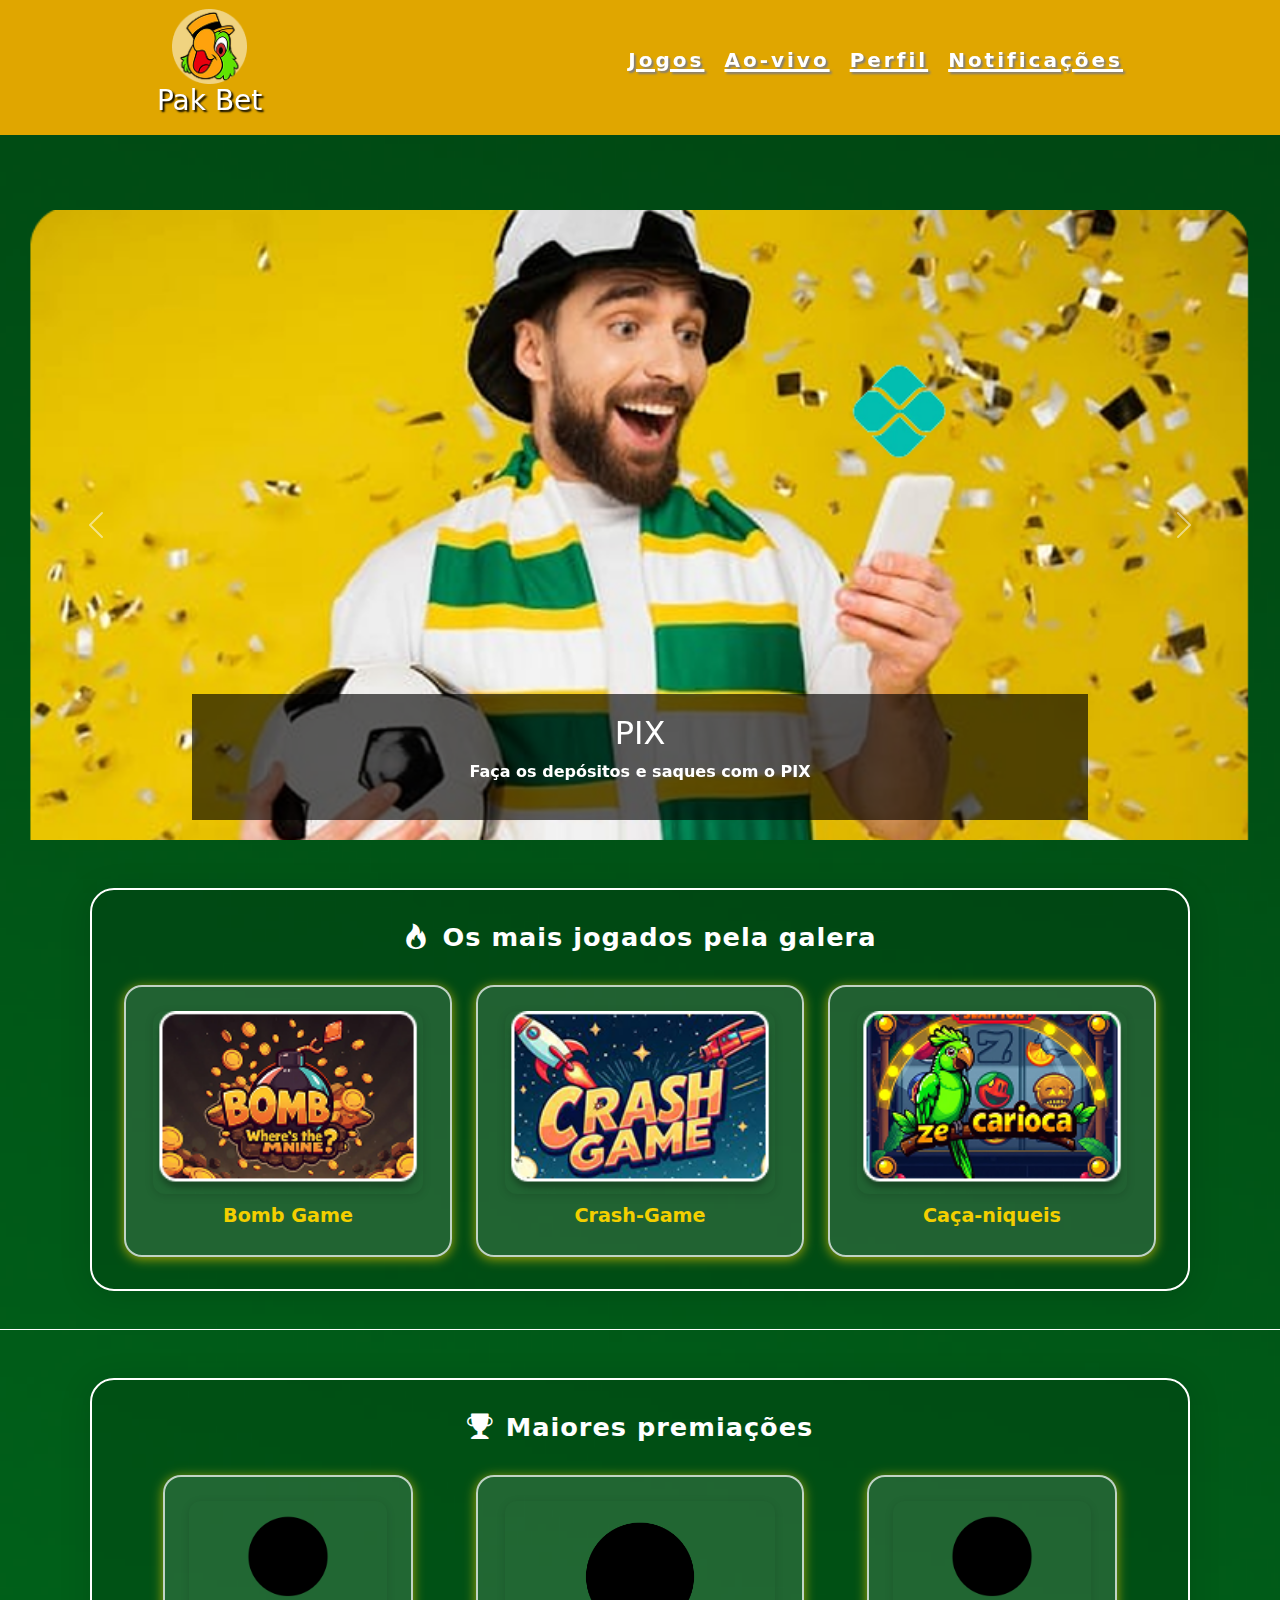
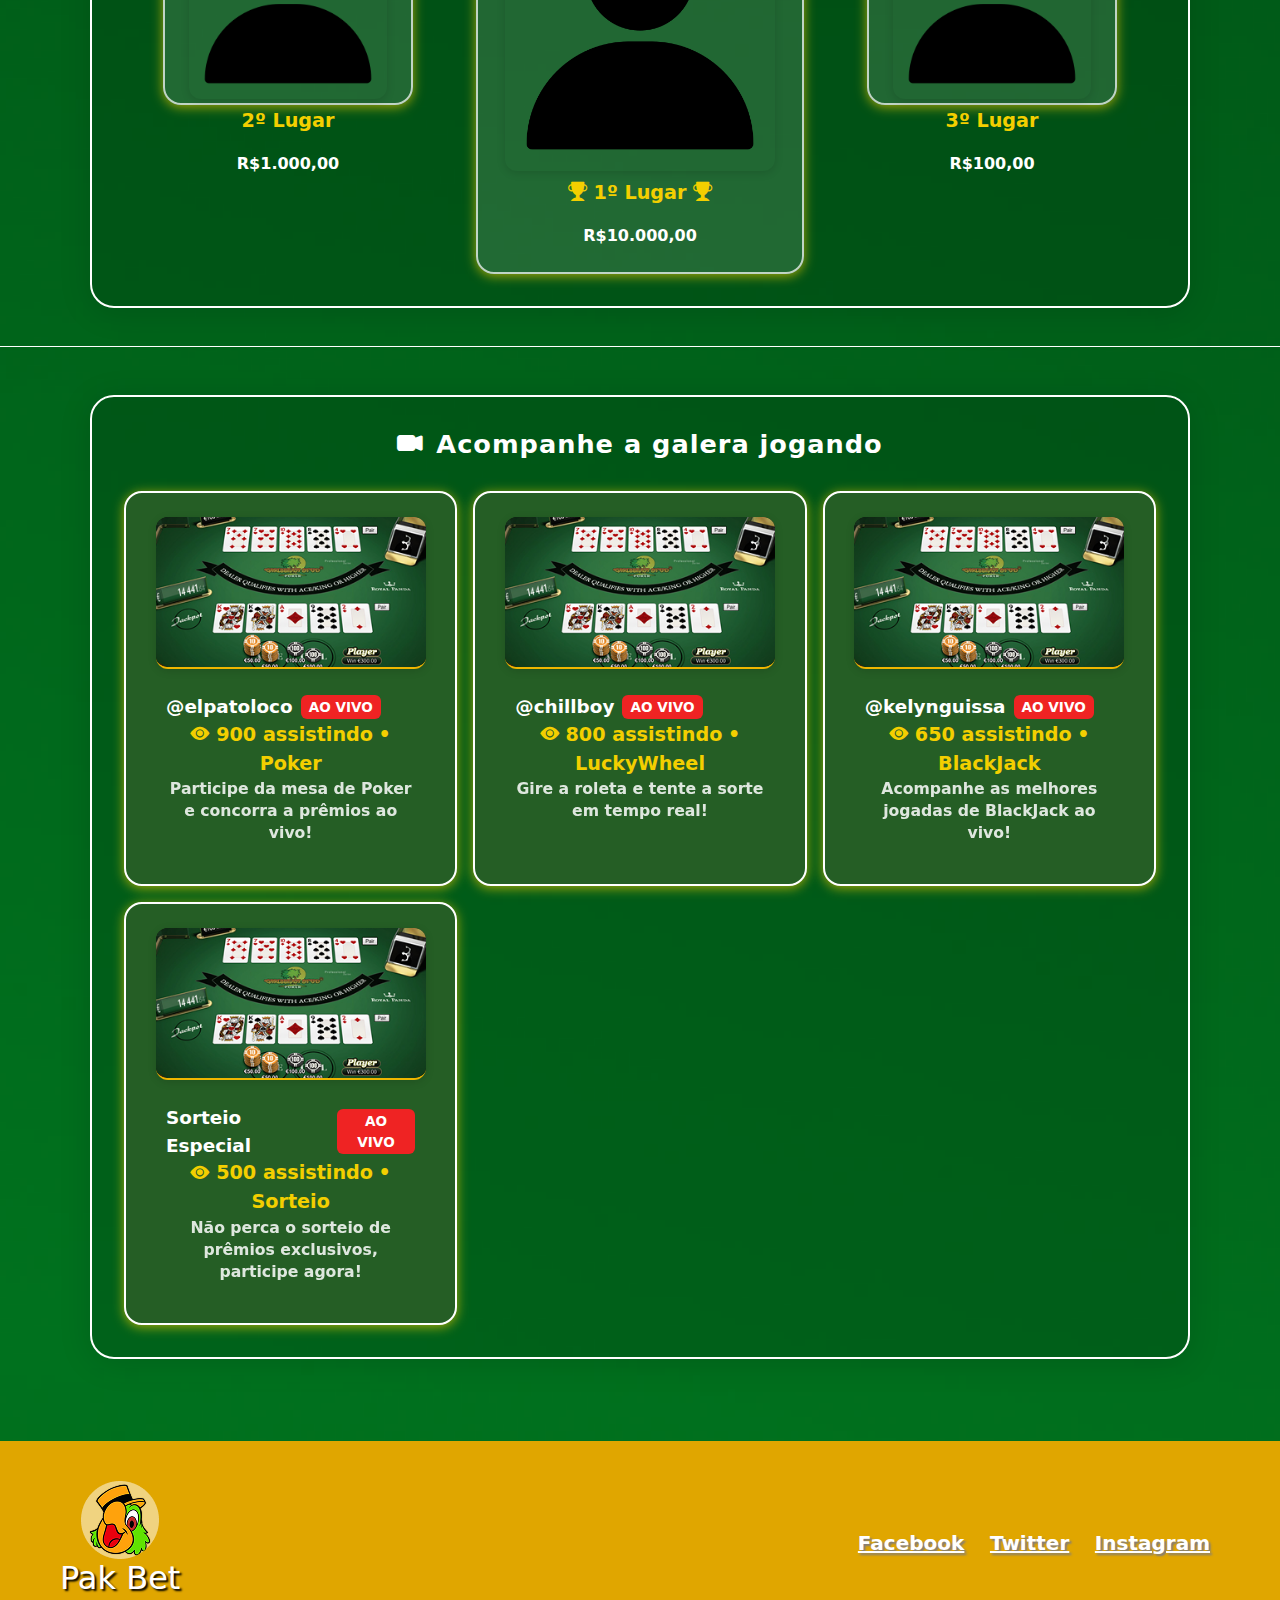
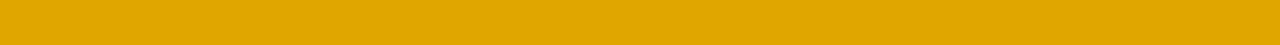
<file: index.html>
<!DOCTYPE html>
<html lang="pt-br">
  <head>
    <meta charset="UTF-8" />
    <meta name="viewport" content="width=device-width, initial-scale=1.0" />
    <title>Pak Bet</title>
    <link
      href="https://cdn.jsdelivr.net/npm/bootstrap@5.3.6/dist/css/bootstrap.min.css"
      rel="stylesheet"
      crossorigin="anonymous" />
    <link rel="stylesheet" href="style/styleMain.css" />
    <link rel="stylesheet" href="style/styleComponents.css" />
    <!-- Bootstrap Icons para ícones menores e responsivos -->
    <link
      rel="stylesheet"
      href="https://cdn.jsdelivr.net/npm/bootstrap-icons@1.11.3/font/bootstrap-icons.min.css" />
  </head>
  <body>
    <header-component></header-component>

    <main>
      <!-- Carrossel -->
      <div
        id="carouselExampleInterval"
        class="carousel slide"
        data-bs-ride="carousel">
        <div class="carousel-inner">
          <div class="carousel-item active" data-bs-interval="5000">
            <img src="./images/Carrosel.png" class="d-block w-100" alt="..." />
            <div
              class="carousel-caption d-none d-md-block"
              style="background-color: rgba(0, 0, 0, 0.637)">
              <h2>PIX</h2>
              <p>Faça os depósitos e saques com o PIX</p>
            </div>
          </div>
          <div class="carousel-item" data-bs-interval="5000">
            <img src="./images/image 2.png" class="d-block w-100" alt="..." />
            <div
              class="carousel-caption d-none d-md-block"
              style="background-color: rgba(0, 0, 0, 0.637)">
               <h2>PIX</h2>
              <p>Texto da primeira legenda.</p>
            </div>
          </div>
          <div class="carousel-item">
            <img src="./images/image 3.png" class="d-block w-100" alt="..." />
            <div
              class="carousel-caption d-none d-md-block"
              style="background-color: rgba(0, 0, 0, 0.637)">
                <h2>PIX</h2>
              <p>Texto da primeira legenda.</p>
            </div>
          </div>
        </div>
        <button
          class="carousel-control-prev"
          type="button"
          data-bs-target="#carouselExampleInterval"
          data-bs-slide="prev">
          <span class="carousel-control-prev-icon" aria-hidden="true"></span>
          <span class="visually-hidden">Previous</span>
        </button>
        <button
          class="carousel-control-next"
          type="button"
          data-bs-target="#carouselExampleInterval"
          data-bs-slide="next">
          <span class="carousel-control-next-icon" aria-hidden="true"></span>
          <span class="visually-hidden">Next</span>
        </button>
      </div>

      <!-- Seção: Os mais jogados pela galera -->
      <section class="decorated-section most-played">
        <h2><i class="bi bi-fire"></i> Os mais jogados pela galera</h2>
        <div class="games-grid">
          <div class="game-card">
            <img src="./images/bomb-game.png" alt="Game 1" />
            <span>Bomb Game</span>
          </div>
          <div class="game-card">
            <img src="./images/crash-game.png" alt="Game 2" />
            <span>Crash-Game</span>
          </div>
          <div class="game-card">
            <img src="./images/zecarioca-slotgame.png" alt="Game 3" />
            <span>Caça-niqueis</span>
          </div>
        </div>
      </section>

      <div class="linha"></div>
      <!-- Seção: Maiores premiações -->
      <section class="decorated-section top-prizes">
        <h2><i class="bi bi-trophy-fill"></i> Maiores premiações</h2>
        <div class="prizes-grid">
          <div class="prize-card">
            <img src="./images/3106921.png" alt="Prêmio 1" />
            <p>2º Lugar</p>
            <div class="prize-amount" style="color: white">R$1.000,00</div>
          </div>
          <div class="prize-card-first">
            <img src="./images/3106921.png" alt="Prêmio 2" />
            <p>
              <i class="bi bi-trophy-fill"></i> 1º Lugar
              <i class="bi bi-trophy-fill"></i>
            </p>
            <div class="prize-amount" style="color: white">R$10.000,00</div>
          </div>
          <div class="prize-card">
            <img src="./images/3106921.png" alt="Prêmio 3" />
            <p>3º Lugar</p>
            <div class="prize-amount" style="color: white">R$100,00</div>
          </div>
        </div>
      </section>

      <div class="linha"></div>

      <!-- Seção: Acompanhe a galera jogando -->
      <section class="decorated-section watch-gaming">
        <h2>
          <i class="bi bi-camera-video-fill"></i> Acompanhe a galera jogando
        </h2>
        <div class="catalogo-grid">
          <a class="catalogo-card" href="pages/transmissao.html">
            <img
              class="catalogo-thumb"
              src="./images/poker-playing.png"
              alt="Poker ao vivo" />
            <div class="catalogo-info">
              <div class="catalogo-title-live">
                @elpatoloco
                <span class="live-badge">AO VIVO</span>
              </div>
              <div class="catalogo-meta">
                <span><i class="bi bi-eye-fill"></i> 900 assistindo</span>
                <span>•</span>
                <span>Poker</span>
              </div>
              <div class="catalogo-desc">
                Participe da mesa de Poker e concorra a prêmios ao vivo!
              </div>
            </div>
          </a>
          <a class="catalogo-card" href="pages/transmissao.html">
            <img
              class="catalogo-thumb"
              src="./images/poker-playing.png"
              alt="Poker ao vivo" />
            <div class="catalogo-info">
              <div class="catalogo-title-live">
                @chillboy
                <span class="live-badge">AO VIVO</span>
              </div>
              <div class="catalogo-meta">
                <span><i class="bi bi-eye-fill"></i> 800 assistindo</span>
                <span>•</span>
                <span>LuckyWheel</span>
              </div>
              <div class="catalogo-desc">
                Gire a roleta e tente a sorte em tempo real!
              </div>
            </div>
          </a>
          <a class="catalogo-card" href="pages/transmissao.html">
            <img
              class="catalogo-thumb"
              src="./images/poker-playing.png"
              alt="Poker ao vivo" />
            <div class="catalogo-info">
              <div class="catalogo-title-live">
                @kelynguissa
                <span class="live-badge">AO VIVO</span>
              </div>
              <div class="catalogo-meta">
                <span><i class="bi bi-eye-fill"></i> 650 assistindo</span>
                <span>•</span>
                <span>BlackJack</span>
              </div>
              <div class="catalogo-desc">
                Acompanhe as melhores jogadas de BlackJack ao vivo!
              </div>
            </div>
          </a>
          <a class="catalogo-card" href="pages/transmissao.html">
            <img
              class="catalogo-thumb"
              src="./images/poker-playing.png"
              alt="Poker ao vivo" />
            <div class="catalogo-info">
              <div class="catalogo-title-live">
                Sorteio Especial
                <span class="live-badge">AO VIVO</span>
              </div>
              <div class="catalogo-meta">
                <span><i class="bi bi-eye-fill"></i> 500 assistindo</span>
                <span>•</span>
                <span>Sorteio</span>
              </div>
              <div class="catalogo-desc">
                Não perca o sorteio de prêmios exclusivos, participe agora!
              </div>
            </div>
          </a>
        </div>
      </section>
    </main>

    <footer-component></footer-component>

    <script src="./components/footer.js" type="text/javascript" defer></script>
    <script src="./script/navbar.js"></script>
    <script src="./components/header.js" type="text/javascript" defer></script>
    <script
      src="https://cdn.jsdelivr.net/npm/bootstrap@5.3.6/dist/js/bootstrap.bundle.min.js"
      crossorigin="anonymous"></script>
  </body>
</html>
</file>
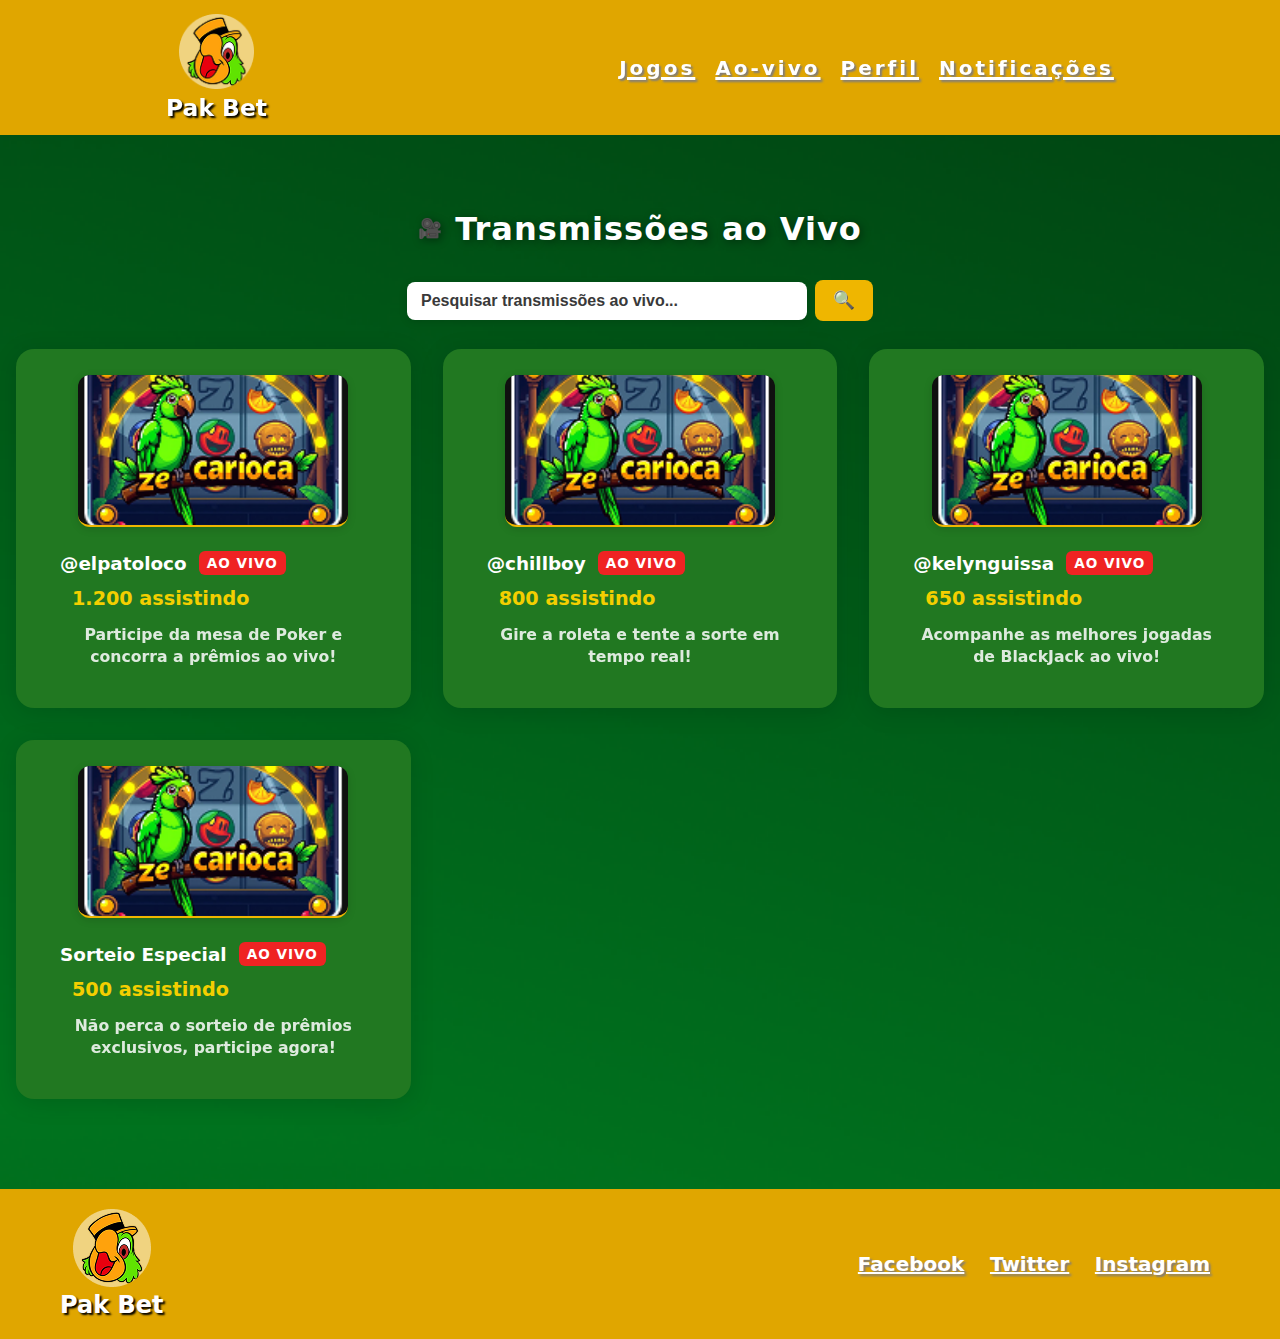
<file: pages/ao_vivo.html>
<!DOCTYPE html>
<html lang="pt-br">
<head>
  <meta charset="UTF-8" />
  <meta name="viewport" content="width=device-width, initial-scale=1.0" />
  <title>Transmissões ao Vivo | Pak Bet</title>
  <link rel="stylesheet" href="../style/styleMain.css" />
  <style>
    body {
      background: #181818;
        font-family: system-ui, -apple-system, BlinkMacSystemFont, "Segoe UI", Roboto,
    Oxygen, Ubuntu, Cantarell, "Open Sans", "Helvetica Neue", sans-serif;
    }
    .catalogo-container {
      max-width: 1600px;
      margin: 40px auto 0 auto;
      padding: 0 16px 40px 16px;
      margin-top: 90px;
    }
   .catalogo-title {
  color: #fff;
  font-size: 2rem;
  font-weight: bold;
  margin-bottom: 32px;
  letter-spacing: 1px;
  text-shadow: 2px 2px 8px #0006;
  display: flex;
  align-items: center;
  gap: 12px;
  justify-content: center; /* Alinha o título ao centro */
  text-align: center;      /* Garante centralização do texto */
}
    .catalogo-grid {
      display: grid;
      grid-template-columns: repeat(auto-fit, minmax(320px, 1fr));
      gap: 32px;
      width: 100%;
    }
    .catalogo-card {
      background: #217821;
      border-radius: 18px;
      box-shadow: 0 4px 24px #0002;
      overflow: hidden;
      display: flex;
      flex-direction: column;
      transition: transform 0.18s, box-shadow 0.18s;
      cursor: pointer;
      border: 2px solid transparent;
    }
    .catalogo-card:hover {
      transform: scale(1.03) translateY(-4px);
      box-shadow: 0 8px 32px #efb60055;
      border-color: #efb600;
    }
    .catalogo-thumb {
      width: 100%;
      aspect-ratio: 16/9;
      object-fit: cover;
      background: #111;
      border-bottom: 2px solid #efb600;
    }
    .catalogo-info {
      padding: 16px 18px 14px 18px;
      display: flex;
      flex-direction: column;
      gap: 8px;
    }
    .catalogo-title-live {
      color: #fff;
      font-size: 1.15rem;
      font-weight: bold;
      margin-bottom: 2px;
      display: flex;
      align-items: center;
      gap: 8px;
    }
    .catalogo-title-live .live-badge {
      background: #ef2323;
      color: #fff;
      font-size: 0.85rem;
      font-weight: bold;
      border-radius: 6px;
      padding: 2px 8px;
      margin-left: 4px;
      letter-spacing: 1px;
      animation: livePulse 1s infinite alternate;
    }

    .catalogo-search-bar {
  display: flex;
  justify-content: center;
  align-items: center;
  margin-bottom: 28px;
  gap: 8px;
}

.catalogo-search-bar input {
  padding: 10px 14px;
  border-radius: 8px;
  border: none;
  font-size: 1rem;
  width: 400px;
  max-width: 90vw;
  background: #ffffff;
  color: #000000;
  outline: none;
  box-shadow: 0 2px 8px #0002;
}

.catalogo-search-bar input::placeholder {
  color: #393939;
}

.catalogo-search-bar button {
  padding: 10px 18px;
  border-radius: 8px;
  border: none;
  background: #efb600;
  color: #217821;
  font-size: 1.1rem;
  font-weight: bold;
  cursor: pointer;
  transition: background 0.2s, color 0.2s;
}

.catalogo-search-bar button:hover {
  background: #217821;
  color: #efb600;
}

    @keyframes livePulse {
      from { box-shadow: 0 0 0 0 #ef232388; }
      to   { box-shadow: 0 0 8px 4px #ef232344; }
    }
    .catalogo-meta {
      color: #efb600;
      font-size: 0.98rem;
      display: flex;
      align-items: center;
      gap: 12px;
    }
    .catalogo-desc {
      color: #fff;
      font-size: 0.98rem;
      margin-top: 2px;
      opacity: 0.85;
    }
    @media (max-width: 900px) {
      .catalogo-grid {
        grid-template-columns: 1fr;
        gap: 18px;
      }
      .catalogo-title {
        font-size: 1.3rem;
        margin-bottom: 18px;
      }
    }
  </style>
</head>
<body>
  <header-component-page></header-component-page>
  <main>
    <div class="catalogo-container">
      <div class="catalogo-title">
        <span>🎥</span> Transmissões ao Vivo
      </div>
      <div class="catalogo-search-bar">
        <input type="text" placeholder="Pesquisar transmissões ao vivo..." />
        <button type="button">🔍</button>
      </div>
      <div class="catalogo-grid">
        <a class="catalogo-card" href="transmissao.html">
          <img class="catalogo-thumb" src="../images/zecarioca-slotgame.png" alt="Poker ao vivo">
          <div class="catalogo-info">
            <div class="catalogo-title-live">
             @elpatoloco
              <span class="live-badge">AO VIVO</span>
            </div>
            <div class="catalogo-meta">
              <span><i class="bi bi-eye-fill"></i></span>
              <span>1.200 assistindo</span>
            </div>
            <div class="catalogo-desc">
              Participe da mesa de Poker e concorra a prêmios ao vivo!
            </div>
          </div>
        </a>
        <a class="catalogo-card" href="transmissao.html">
          <img class="catalogo-thumb" src="../images/zecarioca-slotgame.png" alt="LuckyWheel ao vivo">
          <div class="catalogo-info">
            <div class="catalogo-title-live">
              @chillboy
              <span class="live-badge">AO VIVO</span>
            </div>
            <div class="catalogo-meta">
              <span><i class="bi bi-eye-fill"></i></span>
              <span>800 assistindo</span>
            </div>
            <div class="catalogo-desc">
              Gire a roleta e tente a sorte em tempo real!
            </div>
          </div>
        </a>
        <a class="catalogo-card" href="transmissao.html">
          <img class="catalogo-thumb" src="../images/zecarioca-slotgame.png" alt="BlackJack ao vivo">
          <div class="catalogo-info">
            <div class="catalogo-title-live">
              @kelynguissa
              <span class="live-badge">AO VIVO</span>
            </div>
            <div class="catalogo-meta">
              <span><i class="bi bi-eye-fill"></i></span>
              <span>650 assistindo</span>
            </div>
            <div class="catalogo-desc">
              Acompanhe as melhores jogadas de BlackJack ao vivo!
            </div>
          </div>
        </a>
        <a class="catalogo-card" href="transmissao.html">
          <img class="catalogo-thumb" src="../images/zecarioca-slotgame.png" alt="Sorteio ao vivo">
          <div class="catalogo-info">
            <div class="catalogo-title-live">
              Sorteio Especial
              <span class="live-badge">AO VIVO</span>
            </div>
            <div class="catalogo-meta">
               <span><i class="bi bi-eye-fill"></i></span>
              <span>500 assistindo</span>
            </div>
            <div class="catalogo-desc">
              Não perca o sorteio de prêmios exclusivos, participe agora!
            </div>
          </div>
        </a>
        <!-- Adicione mais cards conforme necessário -->
      </div>
    </div>
  </main>
  <footer-component-page></footer-component-page>
  <script src="../script/navbar.js"></script>
  <script src="../components/footerPages.js" type="text/javascript" defer></script>
  <script src="../components/headerPages.js" type="text/javascript" defer></script>
</body>
</html>
</file>
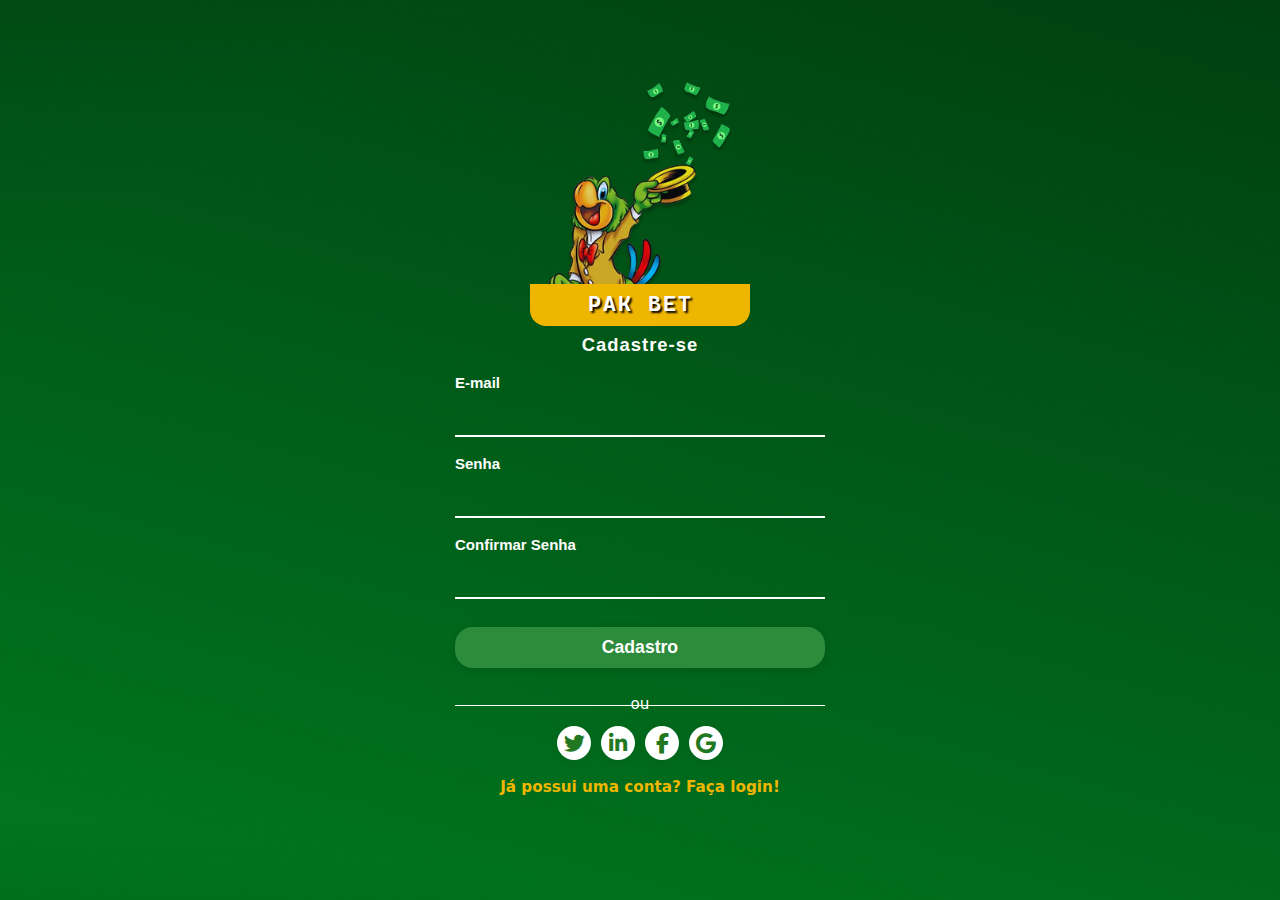
<file: pages/cadastro.html>
<!DOCTYPE html>
<html lang="pt-br">
  <head>
    <meta charset="UTF-8" />
    <meta name="viewport" content="width=device-width, initial-scale=1.0" />
    <title>Cadastro | Pak Bet</title>
    <link rel="stylesheet" href="../style/StyleCadastro.css" />
    <link rel="preconnect" href="https://fonts.googleapis.com">
    <link rel="preconnect" href="https://fonts.gstatic.com" crossorigin>
    <link href="https://fonts.googleapis.com/css2?family=Cascadia+Code:wght@700&display=swap" rel="stylesheet">
    <link rel="stylesheet" href="https://cdnjs.cloudflare.com/ajax/libs/font-awesome/6.4.2/css/all.min.css">
  </head>
  <body>
    <main>
      <div class="logo">
        <img src="../images/ZéCariocaLogoLogin.png" alt="Pak Bet" />
        <h1>PAK BET</h1>
      </div>
      <div class="Cadastro">
        <h2>Cadastre-se</h2>
        <form>
          <label for="email">E-mail</label>
          <input type="email" id="email" name="email" required />
          <label for="senha">Senha</label>
          <input type="password" id="senha" name="senha" required />
            <label for="confirmar-senha">Confirmar Senha</label>
            <input type="password" id="confirmar-senha" name="confirmar-senha" required />
         <a href="./login.html"> <button type="button">Cadastro</button></a>
        </form>
        <div class="divider"><span>ou</span></div>
        <div class="social-cadastro">
          <a href="#"><i class="fab fa-twitter"></i></a>
          <a href="#"><i class="fab fa-linkedin-in"></i></a>
          <a href="#"><i class="fab fa-facebook-f"></i></a>
          <a href="#"><i class="fab fa-google"></i></a>
        </div>
        <div class="cadastro-links">
          <a href="./login.html">Já possui uma conta? Faça login!</a>
        </div>
      </div>
</file>
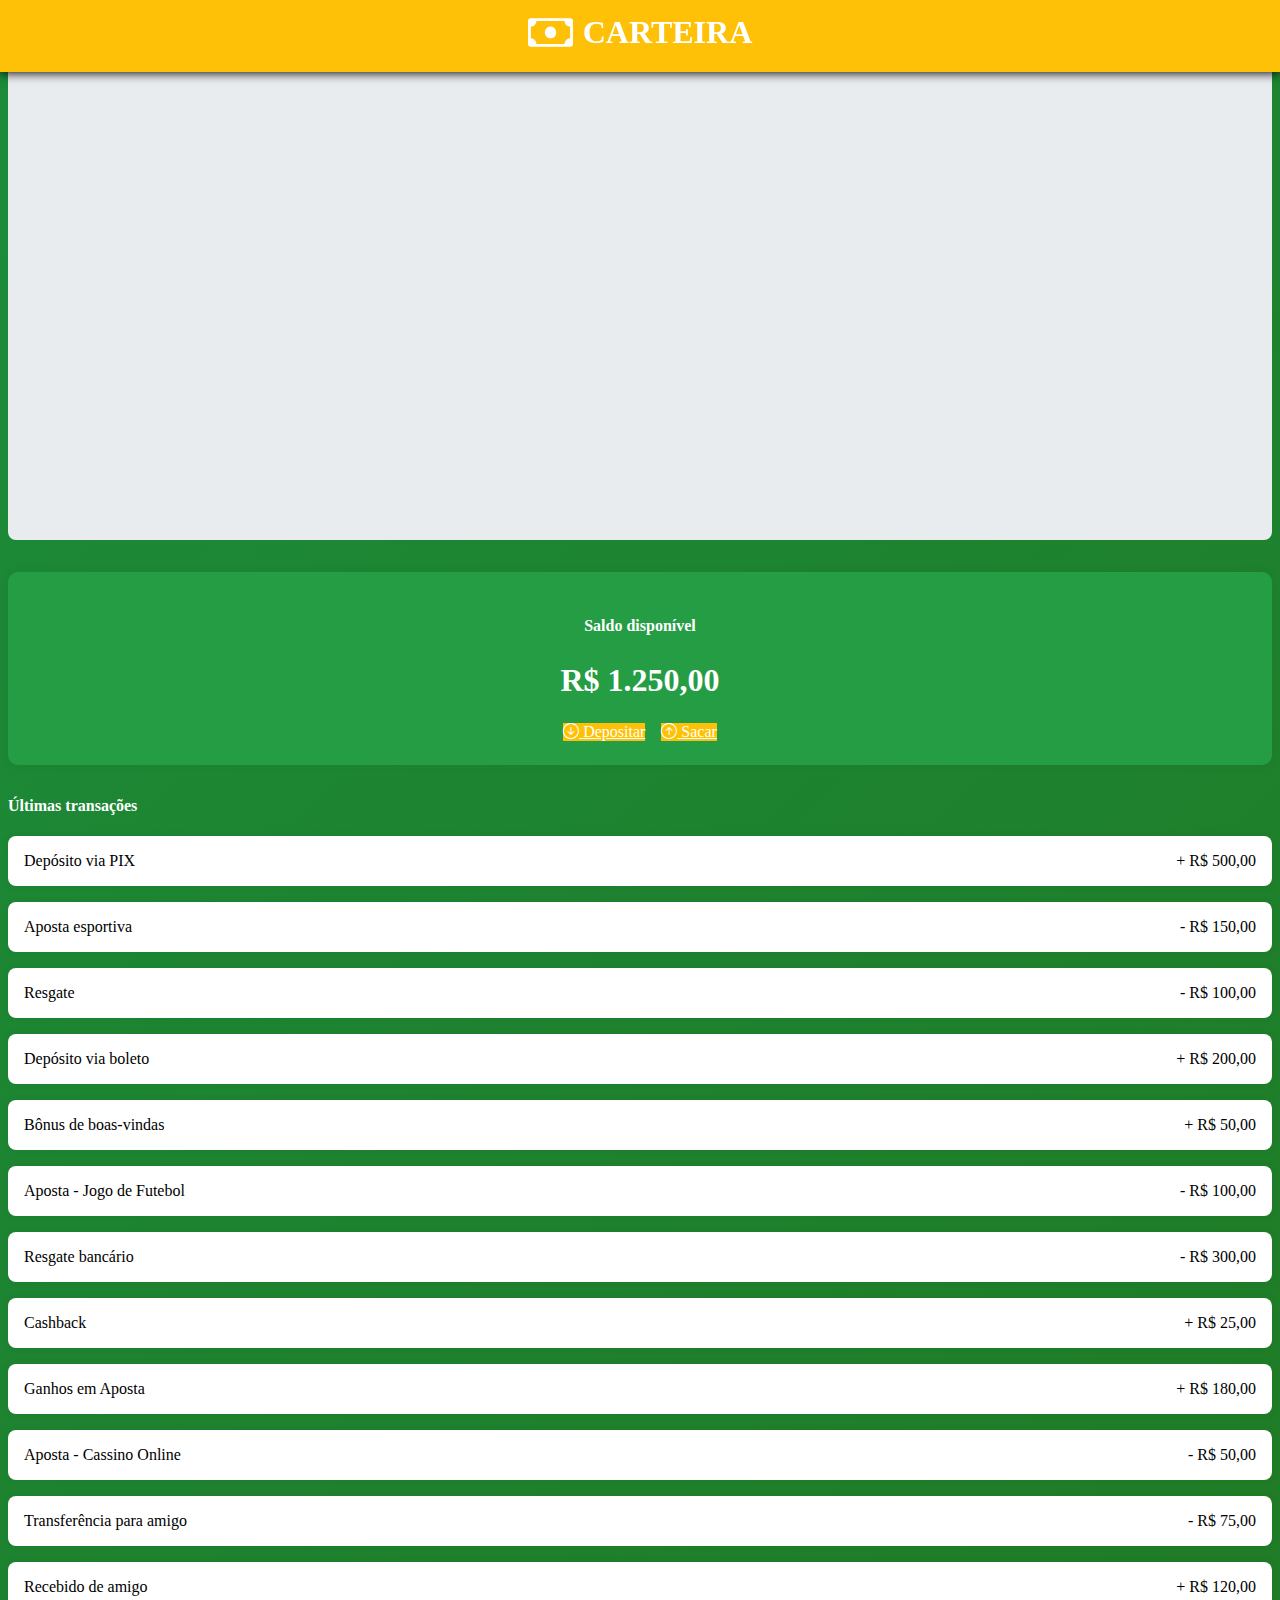
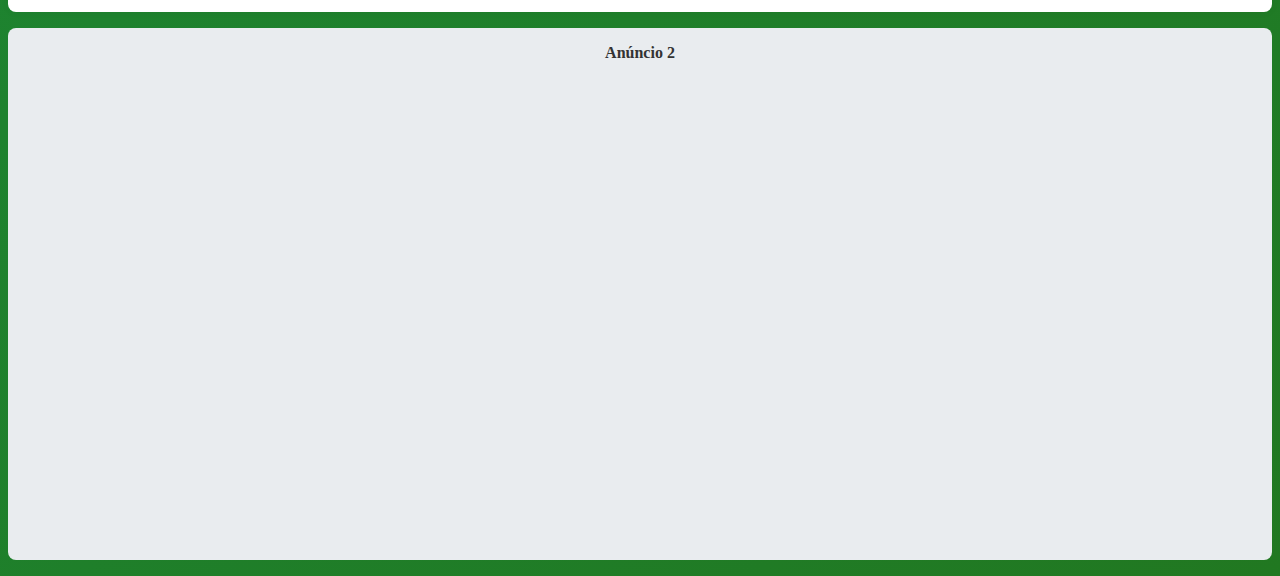
<file: pages/carteira.html>
<!DOCTYPE html>
<html lang="pt-br">
  <head>
    <meta charset="UTF-8" />
    <meta name="viewport" content="width=device-width, initial-scale=1.0" />
    <title>Login | Pak Bet</title>
    <link rel="stylesheet" href="../style/styleCarteira.css" />
    <link href="https://cdn.jsdelivr.net/npm/bootstrap@5.3.6/dist/css/bootstrap.min.css" rel="stylesheet" integrity="sha384-4Q6Gf2aSP4eDXB8Miphtr37CMZZQ5oXLH2yaXMJ2w8e2ZtHTl7GptT4jmndRuHDT" crossorigin="anonymous">    
    <link rel="stylesheet" href="https://cdn.jsdelivr.net/npm/bootstrap-icons@1.10.5/font/bootstrap-icons.css">

  </head>
  <body>

    <header class="navbar">
      <div>
        <i class="bi bi-cash"></i>
        <h1 class="titulo">CARTEIRA</h1>
      </div>
    </header>
    
    <div class="container mt-4">
      <div class="row">

        <div class="col-md-2 d-none d-md-block">
          <div class="ad-box">Anúncio 1</div>
        </div>

        <div class="col-12 col-md-8">
          <div class="saldo-box">
            <h4>Saldo disponível</h4>
            <h2>R$ 1.250,00</h2>

            <div class="botoes">
              <a href="deposito.html" class="btn btn-depositar">
                <i class="bi bi-arrow-down-circle"></i> Depositar
              </a>
              <a href="sacar.html" class="btn btn-sacar">
                <i class="bi bi-arrow-up-circle"></i> Sacar
              </a>
            </div>
          </div>

          <div class="transacoes">
            <h4 class="mt-4 mb-3">Últimas transações</h4>

            <div class="transacao">
              <span>Depósito via PIX</span>
              <span class="text-success">+ R$ 500,00</span>
            </div>

            <div class="transacao">
              <span>Aposta esportiva</span>
              <span class="text-danger">- R$ 150,00</span>
            </div>

            <div class="transacao">
              <span>Resgate</span>
              <span class="text-danger">- R$ 100,00</span>
            </div>

            <div class="transacao">
              <span>Depósito via boleto</span>
              <span class="text-success">+ R$ 200,00</span>
            </div>
            
            <div class="transacao">
              <span>Bônus de boas-vindas</span>
              <span class="text-success">+ R$ 50,00</span>
            </div>
            
            <div class="transacao">
              <span>Aposta - Jogo de Futebol</span>
              <span class="text-danger">- R$ 100,00</span>
            </div>
            
            <div class="transacao">
              <span>Resgate bancário</span>
              <span class="text-danger">- R$ 300,00</span>
            </div>
            
            <div class="transacao">
              <span>Cashback</span>
              <span class="text-success">+ R$ 25,00</span>
            </div>
            
            <div class="transacao">
              <span>Ganhos em Aposta</span>
              <span class="text-success">+ R$ 180,00</span>
            </div>
            
            <div class="transacao">
              <span>Aposta - Cassino Online</span>
              <span class="text-danger">- R$ 50,00</span>
            </div>
            
            <div class="transacao">
              <span>Transferência para amigo</span>
              <span class="text-danger">- R$ 75,00</span>
            </div>
            
            <div class="transacao">
              <span>Recebido de amigo</span>
              <span class="text-success">+ R$ 120,00</span>
            </div>

          </div>
        </div>

        <div class="col-md-2 d-none d-md-block">
          <div class="ad-box">Anúncio 2</div>
        </div>

      </div>
    </div>


    <script src="https://cdn.jsdelivr.net/npm/bootstrap@5.3.6/dist/js/bootstrap.bundle.min.js" integrity="sha384-j1CDi7MgGQ12Z7Qab0qlWQ/Qqz24Gc6BM0thvEMVjHnfYGF0rmFCozFSxQBxwHKO" crossorigin="anonymous"></script>

  </body>
</html>
</file>
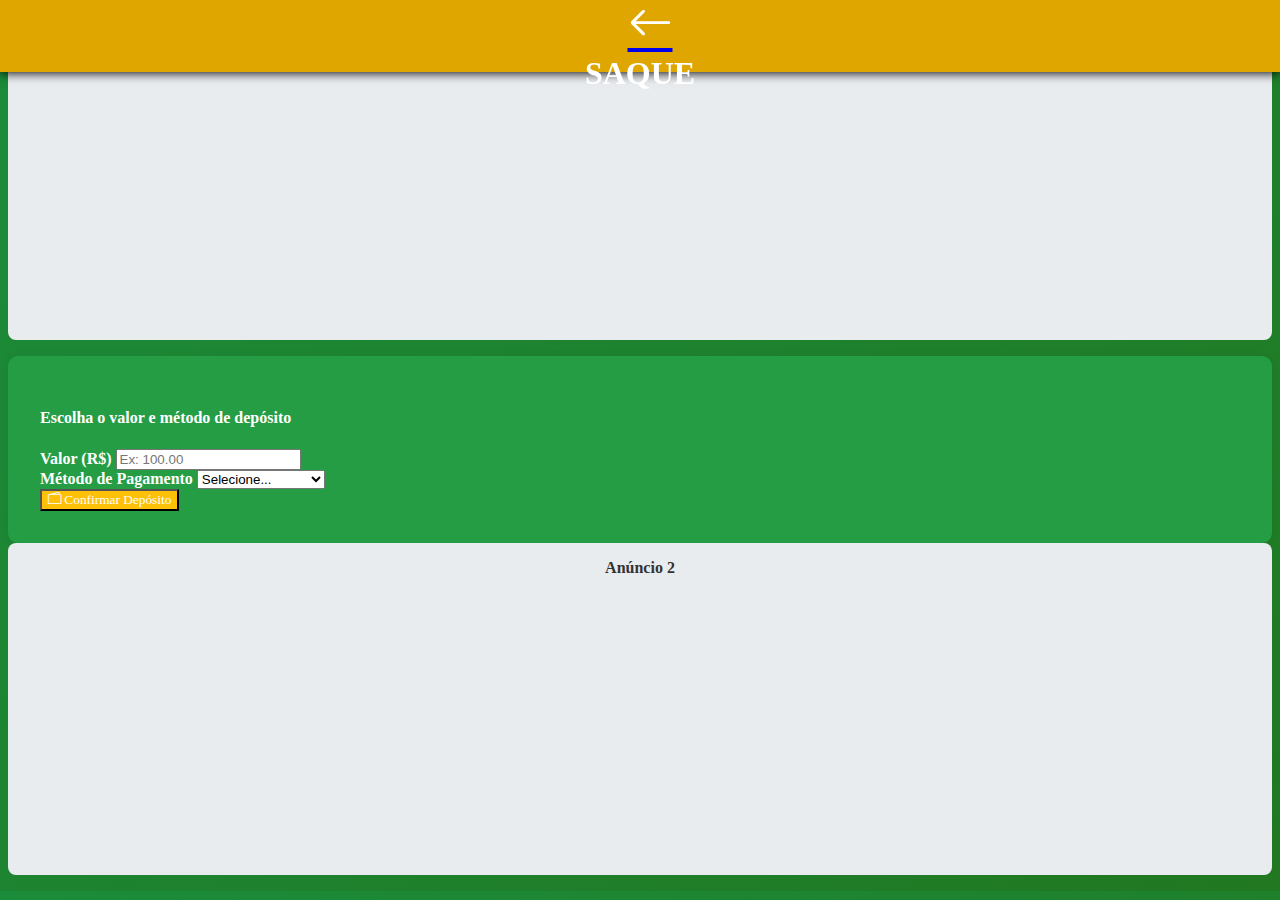
<file: pages/deposito.html>
<!DOCTYPE html>
<html lang="pt-br">
  <head>
    <meta charset="UTF-8" />
    <meta name="viewport" content="width=device-width, initial-scale=1.0" />
    <title>Depósito | Pak Bet</title>
    <link rel="stylesheet" href="../style/styleDeposito.css" />
    <link href="https://cdn.jsdelivr.net/npm/bootstrap@5.3.6/dist/css/bootstrap.min.css" rel="stylesheet" integrity="sha384-4Q6Gf2aSP4eDXB8Miphtr37CMZZQ5oXLH2yaXMJ2w8e2ZtHTl7GptT4jmndRuHDT" crossorigin="anonymous">    
    <link rel="stylesheet" href="https://cdn.jsdelivr.net/npm/bootstrap-icons@1.10.5/font/bootstrap-icons.css">

  </head>
  <body>

    <header class="navbar justify-content-between">
         <a href="../index.html" class="text-white text-decoration-none">
        <i style="margin-left: 20px;" class="bi bi-arrow-left"></i>
      </a>

        <div class="flex-grow-1 text-center">
            <h1 class="titulo m-0">SAQUE</h1>
        </div>

        <div style="width: 40px;"></div>
    </header>
    
    <div class="container mt-4">
      <div class="row">

        <div class="col-md-2 d-none d-md-block">
          <div class="ad-box">Anúncio 1</div>
        </div>

        <div class="col-12 col-md-8">
            <div class="deposito-box">
              <h4 class="mb-4">Escolha o valor e método de depósito</h4>
              
              <form>
                <div class="mb-3">
                  <label for="valor" class="form-label">Valor (R$)</label>
                  <input type="number" class="form-control" id="valor" placeholder="Ex: 100.00" min="10" step="0.01" required>
                </div>
  
                <div class="mb-3">
                  <label for="metodo" class="form-label">Método de Pagamento</label>
                  <select class="form-select" id="metodo" required>
                    <option value="">Selecione...</option>
                    <option value="pix">PIX</option>
                    <option value="boleto">Boleto Bancário</option>
                    <option value="cartao">Cartão de Crédito</option>
                  </select>
                </div>
  
                <div class="d-grid mt-4">
                  <button type="submit" class="btn btn-confirmar" id="btn-confirmar">
                    <i class="bi bi-wallet2"></i> Confirmar Depósito
                  </button>
                </div>

              </form>
            </div>
        </div>
         
        <div class="col-md-2 d-none d-md-block">
          <div class="ad-box">Anúncio 2</div>
        </div>
          
      </div>
    </div>


    <script src="https://cdn.jsdelivr.net/npm/bootstrap@5.3.6/dist/js/bootstrap.bundle.min.js" integrity="sha384-j1CDi7MgGQ12Z7Qab0qlWQ/Qqz24Gc6BM0thvEMVjHnfYGF0rmFCozFSxQBxwHKO" crossorigin="anonymous"></script>

  </body>
</html>
</file>
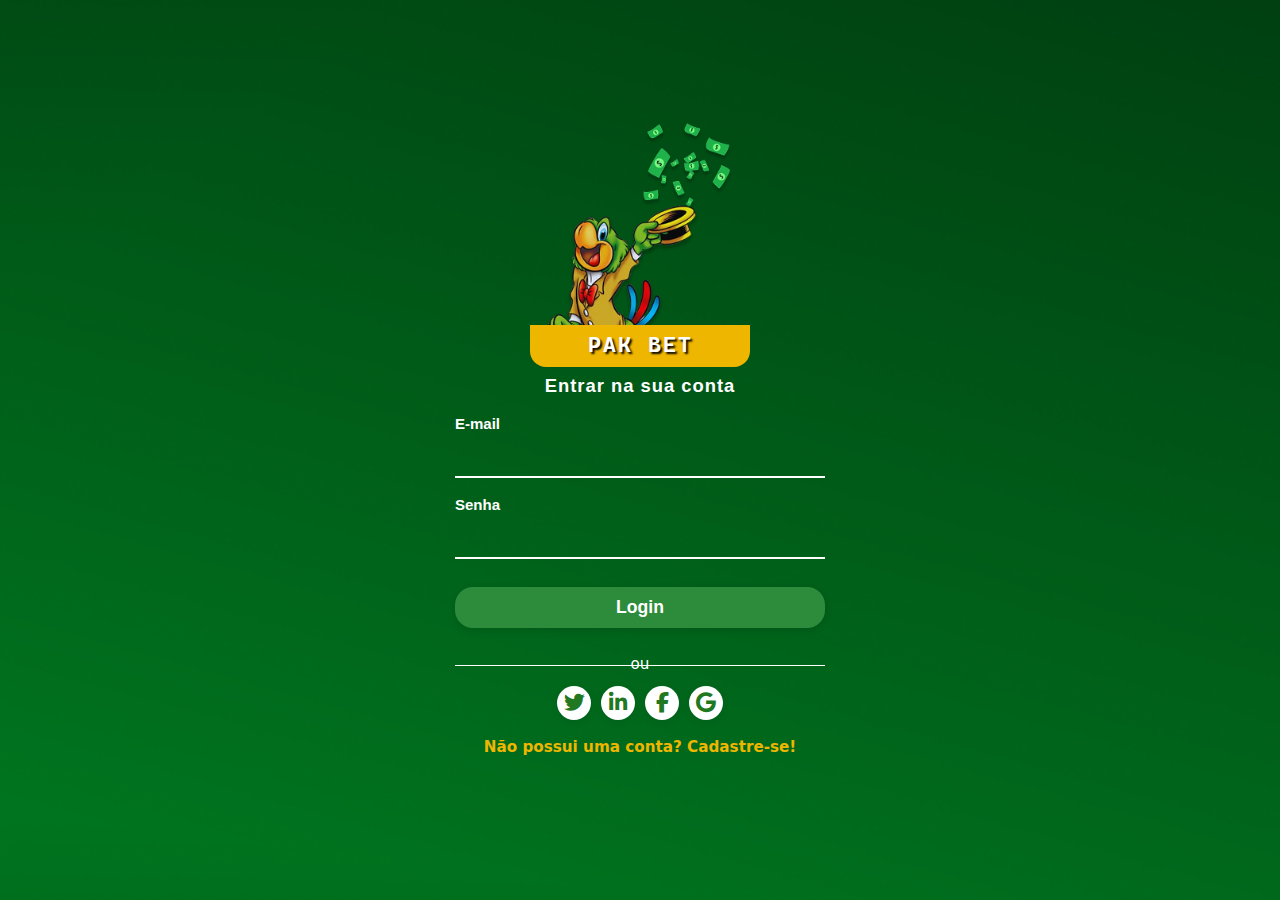
<file: pages/login.html>
<!DOCTYPE html>
<html lang="pt-br">
  <head>
    <meta charset="UTF-8" />
    <meta name="viewport" content="width=device-width, initial-scale=1.0" />
    <title>Login | Pak Bet</title>
    <link rel="stylesheet" href="../style/styleLogin.css" />
    <link rel="preconnect" href="https://fonts.googleapis.com">
    <link rel="preconnect" href="https://fonts.gstatic.com" crossorigin>
    <link href="https://fonts.googleapis.com/css2?family=Cascadia+Code:wght@700&display=swap" rel="stylesheet">
    <link rel="stylesheet" href="https://cdnjs.cloudflare.com/ajax/libs/font-awesome/6.4.2/css/all.min.css">
  </head>
  <body>
    <main>
      <div class="logo">
        <img src="../images/ZéCariocaLogoLogin.png" alt="Pak Bet" />
        <h1>PAK BET</h1>
      </div>
      <div class="Login">
        <h2>Entrar na sua conta</h2>
        <form>
          <label for="email">E-mail</label>
          <input
            type="email"
            id="email"
            name="email"
            required
            autocomplete="username"
          />
          <label for="senha">Senha</label>
          <input
            type="password"
            id="senha"
            name="senha"
            required
            autocomplete="current-password"
          />
         <a href="../index.html"><button type="button">Login</button></a> 
        </form>
        <div class="divider"><span>ou</span></div>
        <div class="social-login">
          <a href="#"><i class="fab fa-twitter"></i></a>
          <a href="#"><i class="fab fa-linkedin-in"></i></a>
          <a href="#"><i class="fab fa-facebook-f"></i></a>
          <a href="#"><i class="fab fa-google"></i></a>
        </div>
        <div class="login-links">
          <a href="./cadastro.html">Não possui uma conta? Cadastre-se!</a>
        </div>
      </div>
    </main>
  </body>
</html>
</file>
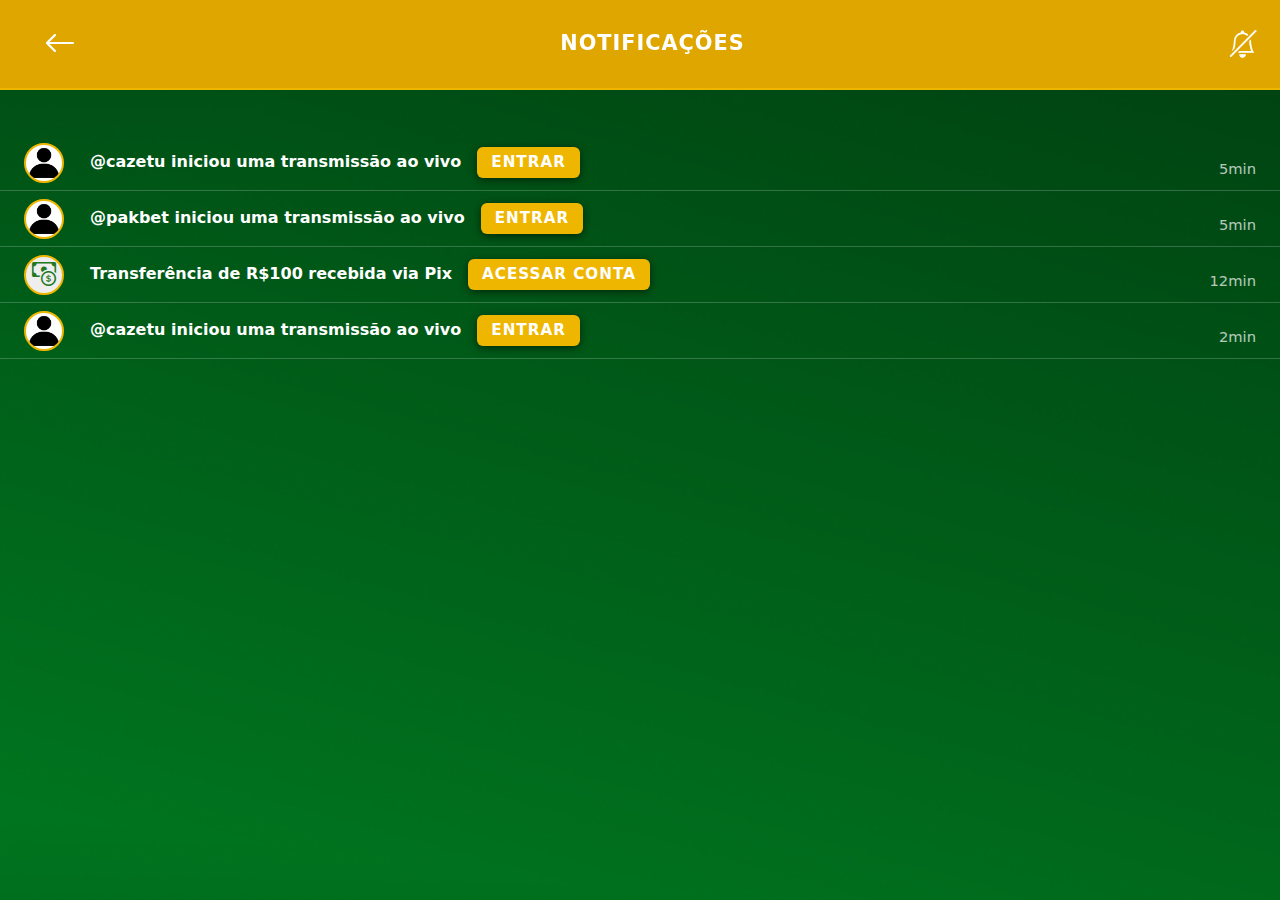
<file: pages/notificacao.html>
<!DOCTYPE html>
<html lang="pt-br">
<head>
  <meta charset="UTF-8" />
  <meta name="viewport" content="width=device-width, initial-scale=1.0"/>
  <title>Notificações | Pak Bet</title>
  <link rel="stylesheet" href="../style/styleTransmissao.css" />
  <link href="https://cdn.jsdelivr.net/npm/bootstrap@5.3.6/dist/css/bootstrap.min.css" rel="stylesheet">
  <link rel="stylesheet" href="https://cdn.jsdelivr.net/npm/bootstrap-icons@1.10.5/font/bootstrap-icons.css">
  <style>
    body, html {
      height: 100%;
      min-height: 100vh;
      margin: 0;
      padding: 0;
      width: 100vw;
        background-image: url("../images/fundo.png");
  background-repeat: no-repeat;
  background-position: center center;
  background-size: cover;
      overflow: hidden;
    }
    .header-notificacao {
      width: 100vw;
      height: 10vh;
      min-height: 56px;
      background-image: url("../images/fundo-header.png");
      border-bottom: 2px solid #efb600;
      display: flex;
      align-items: center;
      justify-content: space-between;
      padding: 0 24px;
      position: fixed;
      top: 0;
      left: 0;
      z-index: 10;
    }
    .header-notificacao .left {
      display: flex;
      align-items: center;
      gap: 16px;
    }
    .header-notificacao .bi-arrow-left {
      font-size: 2rem;
      cursor: pointer;
      color: #fff;
      transition: color 0.2s;
    }
    .header-notificacao .bi-arrow-left:hover {
      color: #efb600;
    }
    .header-notificacao-title {
      color: #fff;
      font-size: 1.3rem;
      font-weight: bold;
      letter-spacing: 1px;
      text-align: center;
      flex: 1;
    }
    .header-notificacao .bi-bell-slash {
      font-size: 1.7rem;
      cursor: pointer;
      color: #fff;
      transition: color 0.2s;
    }
    .header-notificacao .bi-bell-slash:hover {
      color: #efb600;
    }
    .notificacoes-content {
      margin-top: 15vh;
      height: 85vh;
      overflow-y: auto;
      
      display: flex;
      flex-direction: column;
    }
    .notificacoes-list {
      list-style: none;
      margin: 0;
      padding: 0;
      width: 100%;
      display: flex;
      flex-direction: column;
    }
    .notificacao-item {
      display: flex;
      align-items: center;
      border-bottom: 1px solid #fff3;
      padding: 0 24px;
      gap: 18px;
      position: relative;
      background: transparent;
      transition: background 0.2s;
      min-height: 56px;
      width: 100%;
      box-sizing: border-box;
      flex-wrap: nowrap;
    }
    .notificacao-item:hover {
      background: #efb60022;
    }
    .notificacao-avatar {
      width: 40px;
      height: 40px;
      border-radius: 50%;
      background: #fff;
      object-fit: cover;
      border: 2px solid #efb600;
      margin-right: 8px;
      display: flex;
      align-items: center;
      justify-content: center;
      font-size: 1.5rem;
      font-weight: bold;
      color: #217821;
      flex-shrink: 0;
    }
    .notificacao-avatar.default {
      background: #eee;
    }
    .notificacao-conteudo {
      flex: 1 1 0;
      display: flex;
      flex-direction: column;
      gap: 2px;
      min-width: 0;
    }
    .notificacao-titulo {
      color: #fff;
      font-size: 1rem;
      font-weight: bold;
      display: flex;
      align-items: center;
      gap: 8px;
      flex-wrap: wrap;
      word-break: break-word;
    }
    .notificacao-titulo .badge-ao-vivo,
    .notificacao-acao {
      background: #efb600;
      color: #ffffff;
      font-size: 0.95rem;
      font-weight: bold;
      border-radius: 6px;
      padding: 4px 14px;
      margin-left: 8px;
      letter-spacing: 1px;
      border: none;
      cursor: pointer;
      text-transform: uppercase;
      transition: background 0.2s, color 0.2s;
      box-shadow: 0 2px 8px rgba(0, 0, 0, 0.533);
      white-space: nowrap;
    }
    .notificacao-acao:hover,
    .notificacao-titulo .badge-ao-vivo:hover {
      background: #217821;
      color: #efb600;
    }
    .notificacao-tempo {
      position: absolute;
      right: 24px;
      bottom: 10px;
      color: #fff;
      font-size: 0.92rem;
      opacity: 0.7;
      font-weight: normal;
      white-space: nowrap;
    }
    @media (max-width: 900px) {
      .header-notificacao {
        font-size: 1.05rem;
        padding: 0 8px;
      }
      .notificacao-item {
        padding: 0 8px;
        gap: 10px;
        min-height: 40px;
      }
      .notificacao-avatar {
        width: 32px;
        height: 32px;
        font-size: 1.1rem;
      }
      .notificacao-tempo {
        right: 10px;
        bottom: 6px;
        font-size: 0.85rem;
      }
    }
    @media (max-width: 600px) {
      .header-notificacao {
        font-size: 0.95rem;
        padding: 0 4px;
      }
      .notificacao-item {
        flex-direction: column;
        align-items: flex-start;
        padding: 8px 4px;
        min-height: unset;
      }
      .notificacao-avatar {
        margin-bottom: 4px;
        margin-right: 0;
      }
      .notificacao-conteudo {
        width: 100%;
      }
      .notificacao-tempo {
        position: static;
        margin-top: 2px;
        align-self: flex-end;
      }
    }
  </style>
</head>
<body>
  <header class="header-notificacao">
    <div class="left">
      <a href="../index.html" class="text-white text-decoration-none">
        <i class="bi bi-arrow-left"></i>
      </a>
    </div>
    <span class="header-notificacao-title">NOTIFICAÇÕES</span>
    <i class="bi bi-bell-slash"></i>
  </header>
  <div class="notificacoes-content">
    <ul class="notificacoes-list">
      <li class="notificacao-item">
        <img class="notificacao-avatar" src="../images/3106921.png" alt="Avatar">
        <div class="notificacao-conteudo">
          <div class="notificacao-titulo">
            @cazetu iniciou uma transmissão ao vivo
            <span class="badge-ao-vivo">ENTRAR</span>
          </div>
        </div>
        <span class="notificacao-tempo">5min</span>
      </li>
      <li class="notificacao-item">
        <img class="notificacao-avatar" src="../images/3106921.png" alt="Avatar">
        <div class="notificacao-conteudo">
          <div class="notificacao-titulo">
            @pakbet iniciou uma transmissão ao vivo
            <span class="badge-ao-vivo">ENTRAR</span>
          </div>
        </div>
        <span class="notificacao-tempo">5min</span>
      </li>
      <li class="notificacao-item">
        <span class="notificacao-avatar default"><i class="bi bi-cash-coin"></i></span>
        <div class="notificacao-conteudo">
          <div class="notificacao-titulo">
            Transferência de R$100 recebida via Pix
            <button class="notificacao-acao">ACESSAR CONTA</button>
          </div>
        </div>
        <span class="notificacao-tempo">12min</span>
      </li>
      <li class="notificacao-item">
       <img class="notificacao-avatar" src="../images/3106921.png" alt="Avatar">
        <div class="notificacao-conteudo">
          <div class="notificacao-titulo">
            @cazetu iniciou uma transmissão ao vivo
            <span class="badge-ao-vivo">ENTRAR</span>
          </div>
        </div>
        <span class="notificacao-tempo">2min</span>
      </li>
      <!-- Adicione mais notificações conforme necessário -->
    </ul>
  </div>
</body>
</html>
</file>
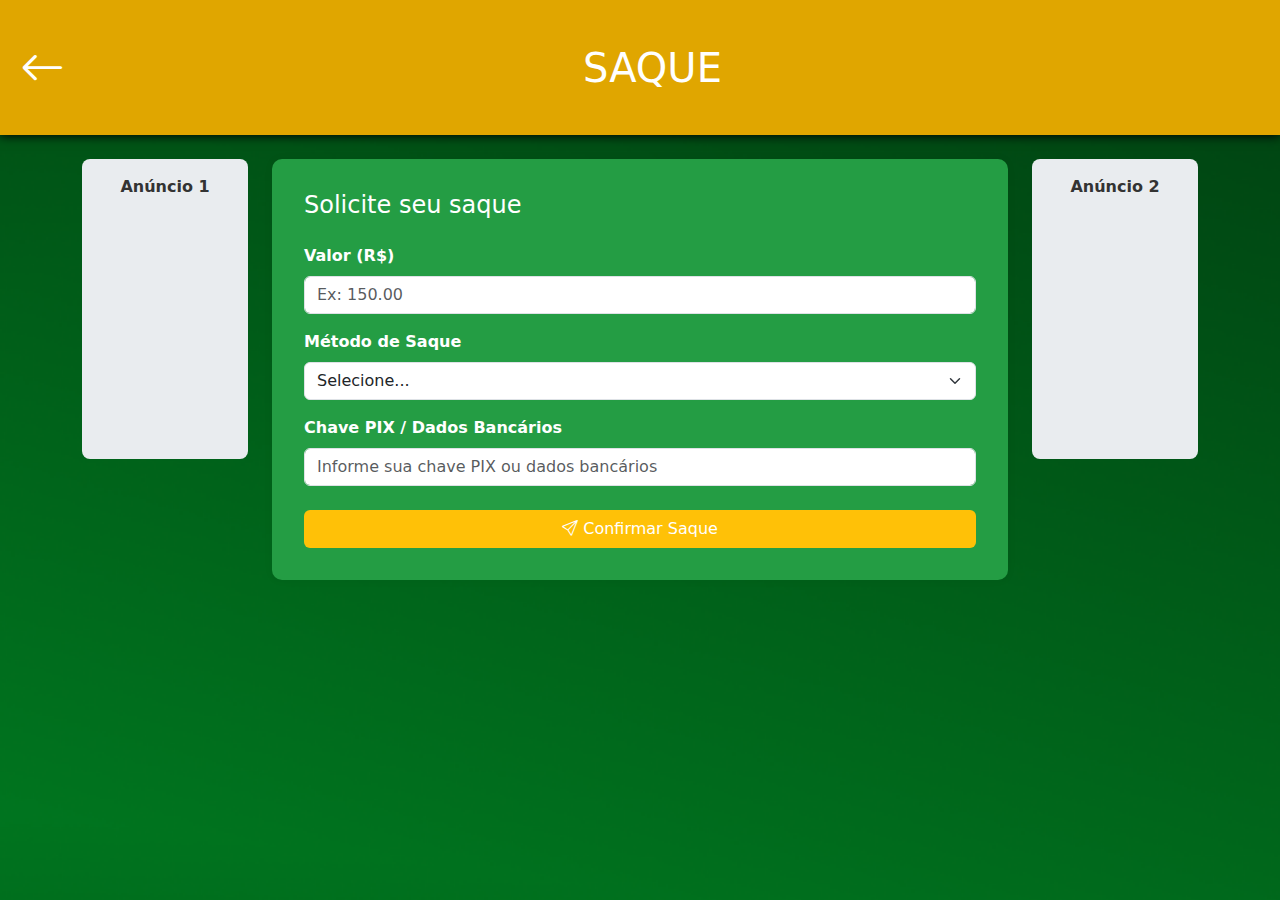
<file: pages/sacar.html>
<!DOCTYPE html>
<html lang="pt-br">
<head>
  <meta charset="UTF-8" />
  <meta name="viewport" content="width=device-width, initial-scale=1.0" />
  <title>Saque | Pak Bet</title>
  <link rel="stylesheet" href="../style/styleSacar.css" />
  <link href="https://cdn.jsdelivr.net/npm/bootstrap@5.3.6/dist/css/bootstrap.min.css" rel="stylesheet" crossorigin="anonymous">
  <link rel="stylesheet" href="https://cdn.jsdelivr.net/npm/bootstrap-icons@1.10.5/font/bootstrap-icons.css">

</head>
<body>
    <header class="navbar justify-content-between">
         <a href="../pages/user.html" class="text-white text-decoration-none">
        <i style="margin-left: 20px;" class="bi bi-arrow-left"></i>
      </a>

        <div class="flex-grow-1 text-center">
            <h1 class="titulo m-0">SAQUE</h1>
        </div>

        <div style="width: 40px;"></div>
    </header>

  <div class="container mt-4">
    <div class="row">
      
      <div class="col-md-2 d-none d-md-block">
        <div class="ad-box">Anúncio 1</div>
      </div>

      <div class="col-12 col-md-8">
        <div class="saque-box">
          <h4 class="mb-4">Solicite seu saque</h4>
          
          <form>
            <div class="mb-3">
              <label for="valor" class="form-label">Valor (R$)</label>
              <input type="number" class="form-control" id="valor" placeholder="Ex: 150.00" min="10" step="0.01" required>
            </div>

            <div class="mb-3">
              <label for="metodo" class="form-label">Método de Saque</label>
              <select class="form-select" id="metodo" required>
                <option value="">Selecione...</option>
                <option value="pix">PIX</option>
                <option value="transferencia">Transferência Bancária</option>
              </select>
            </div>

            <div class="mb-3">
              <label for="chave" class="form-label">Chave PIX / Dados Bancários</label>
              <input type="text" class="form-control" id="chave" placeholder="Informe sua chave PIX ou dados bancários" required>
            </div>

            <div class="d-grid mt-4">
              <button type="submit" id="btn-confirmar" class="btn btn-confirmar">
                <i class="bi bi-send"></i> Confirmar Saque
              </button>
            </div>
          </form>
        </div>
      </div>

      <div class="col-md-2 d-none d-md-block">
        <div class="ad-box">Anúncio 2</div>
      </div>

    </div>
  </div>

  <script src="https://cdn.jsdelivr.net/npm/bootstrap@5.3.6/dist/js/bootstrap.bundle.min.js" crossorigin="anonymous"></script>
</body>
</html>
</file>
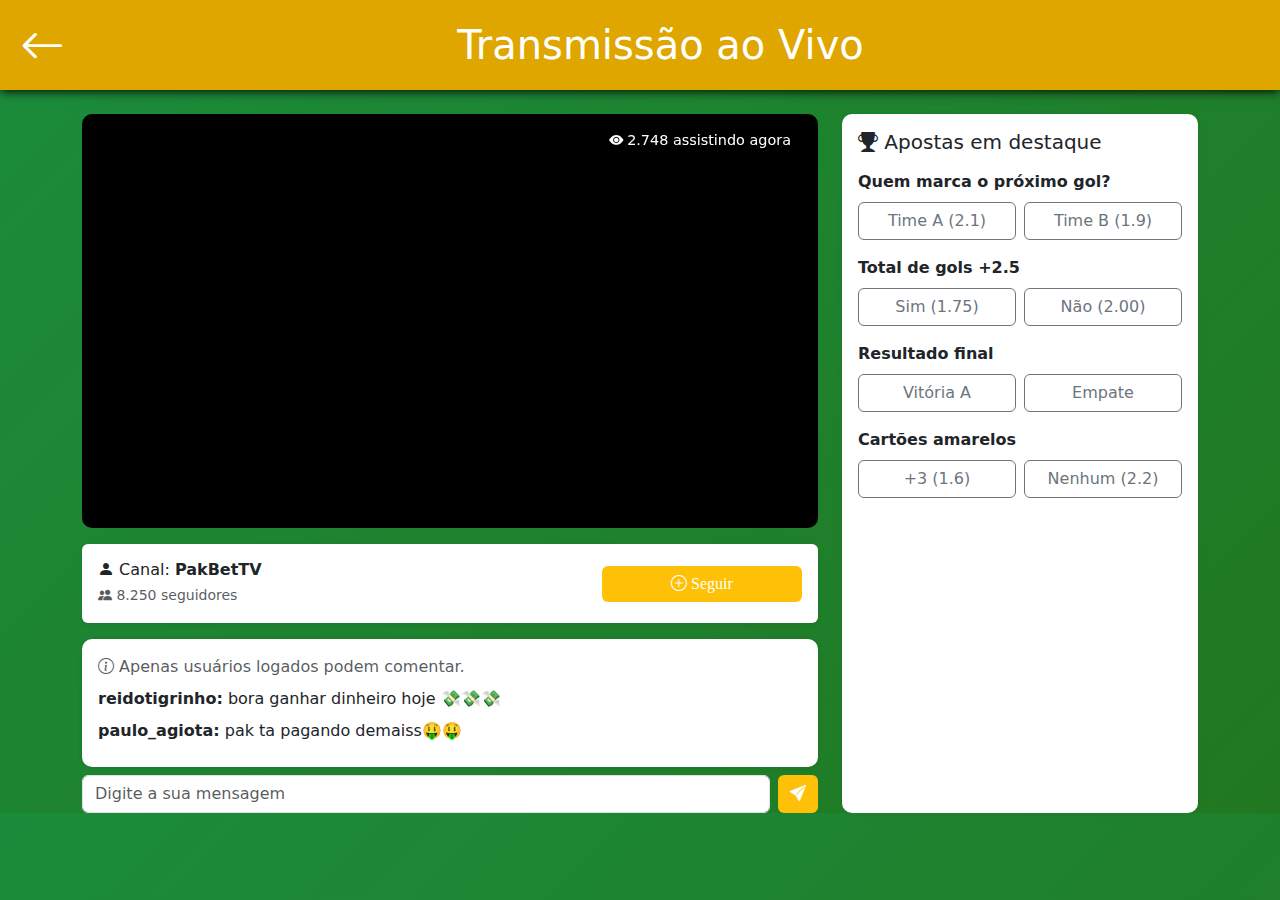
<file: pages/transmissao.html>
<!DOCTYPE html>
<html lang="pt-br">
    <head>
    <meta charset="UTF-8" />
    <meta name="viewport" content="width=device-width, initial-scale=1.0"/>
    <title>Transmissão ao Vivo | Pak Bet</title>
    <link rel="stylesheet" href="../style/styleTransmissao.css" />
    <link href="https://cdn.jsdelivr.net/npm/bootstrap@5.3.6/dist/css/bootstrap.min.css" rel="stylesheet">
    <link rel="stylesheet" href="https://cdn.jsdelivr.net/npm/bootstrap-icons@1.10.5/font/bootstrap-icons.css">

</head>
<body>
  <header class="navbar d-flex justify-content-between align-items-center">
    <a href="../index.html" class="text-white text-decoration-none">
      <i class="bi bi-arrow-left"></i>
    </a>
    <h1 class="titulo text-center flex-grow-1">Transmissão ao Vivo</h1>
    <div style="width: 24px;"></div>
  </header>

  <div class="container mt-4">
    <div class="row">

      <div class="col-12 col-md-8">
        <div class="live-container mb-3">
          <iframe width="100%" height="100%" src="https://www.youtube.com/embed/live_stream?channel=UC4R8DWoMoI7CAwX8_LjQHig" frameborder="0" allowfullscreen></iframe>
          <div class="contador-viewers">
            <i class="bi bi-eye-fill"></i> 2.748 assistindo agora
          </div>
        </div>

        <div class="bg-white rounded p-3 mb-3 shadow-sm d-flex flex-column flex-md-row justify-content-between align-items-start align-items-md-center gap-2">
          <div>
            <h6 class="mb-1">
              <i class="bi bi-person-fill"></i> Canal: <strong>PakBetTV</strong>
            </h6>
            <small class="text-muted">
              <i class="bi bi-people-fill"></i> 8.250 seguidores
            </small>
          </div>
          <button id="btn-enviar" class="btn btn-outline-primary d-block mx-auto mx-md-0" style="width: 200px;">
            <i class="bi bi-plus-circle"></i> Seguir
          </button>
        </div>

        <div class="chat-box" id="chat">
          <div class="chat-message text-muted">
            <div><i class="bi bi-info-circle"></i> Apenas usuários logados podem comentar.</div>
          </div>
          <div class="chat-message"><span>reidotigrinho:</span> bora ganhar dinheiro hoje 💸💸💸</div>
          <div class="chat-message"><span>paulo_agiota:</span> pak ta pagando demaiss🤑🤑</div>
        </div>

        <form class="chat-input d-flex mt-2">
          <input type="text" id="mensagem" class="form-control me-2" placeholder="Digite a sua mensagem">
          <button class="btn btn-success" id="btn-enviar" type="submit"><i class="bi bi-send-fill"></i></button>
        </form>
      </div>

      <div class="col-12 col-md-4">
        <div class="sidebar-apostas mt-3 mt-md-0">
            <h5 class="mb-3"><i class="bi bi-trophy-fill"></i> Apostas em destaque</h5>

            <div class="mb-3">
            <strong>Quem marca o próximo gol?</strong>
            <div class="d-flex gap-2 mt-2">
                <button class="btn btn-outline-secondary w-50" data-bs-toggle="modal" data-bs-target="#modalPagamento" onclick="setAposta('Time A - 2.1')">Time A (2.1)</button>
                <button class="btn btn-outline-secondary w-50" data-bs-toggle="modal" data-bs-target="#modalPagamento" onclick="setAposta('Time B - 1.9')">Time B (1.9)</button>
            </div>
            </div>

            <div class="mb-3">
            <strong>Total de gols +2.5</strong>
            <div class="d-flex gap-2 mt-2">
                <button class="btn btn-outline-secondary w-50" data-bs-toggle="modal" data-bs-target="#modalPagamento" onclick="setAposta('Sim - 1.75')">Sim (1.75)</button>
                <button class="btn btn-outline-secondary w-50" data-bs-toggle="modal" data-bs-target="#modalPagamento" onclick="setAposta('Não - 2.00')">Não (2.00)</button>
            </div>
            </div>

            <div class="mb-3">
            <strong>Resultado final</strong>
            <div class="d-flex gap-2 mt-2">
                <button class="btn btn-outline-secondary w-50" data-bs-toggle="modal" data-bs-target="#modalPagamento" onclick="setAposta('Vitória A - 2.5')">Vitória A</button>
                <button class="btn btn-outline-secondary w-50" data-bs-toggle="modal" data-bs-target="#modalPagamento" onclick="setAposta('Empate - 3.4')">Empate</button>
            </div>
            </div>

            <div class="mb-3">
            <strong>Cartões amarelos</strong>
            <div class="d-flex gap-2 mt-2">
                <button class="btn btn-outline-secondary w-50" data-bs-toggle="modal" data-bs-target="#modalPagamento" onclick="setAposta('Mais de 3 - 1.6')">+3 (1.6)</button>
                <button class="btn btn-outline-secondary w-50" data-bs-toggle="modal" data-bs-target="#modalPagamento" onclick="setAposta('Menos de 3 - 2.2')">Nenhum (2.2)</button>
            </div>
            </div>
        </div>
</div>

<div class="modal fade" id="modalPagamento" tabindex="-1" aria-labelledby="modalPagamentoLabel" aria-hidden="true">
  <div class="modal-dialog modal-dialog-centered">
    <div class="modal-content">
      <div class="modal-header">
        <h5 class="modal-title" id="modalPagamentoLabel">Escolha a forma de pagamento</h5>
        <button type="button" class="btn-close" data-bs-dismiss="modal" aria-label="Fechar"></button>
      </div>
      <div class="modal-body">
        <p id="resumoAposta">Você selecionou uma aposta.</p>
        <div class="d-grid gap-2">
          <button class="btn btn-success" onclick="confirmarAposta('saldo')">Usar saldo da conta</button>
          <button class="btn btn-outline-primary" onclick="confirmarAposta('recarregar')">Recarregar conta</button>
        </div>
      </div>
    </div>
  </div>
</div>

<script type="text/javascript" src="../script/apostaTransmissao.js"></script>
<script type="text/javascript" src="../script/seguirTransmissao.js"></script>

  <script src="https://cdn.jsdelivr.net/npm/bootstrap@5.3.6/dist/js/bootstrap.bundle.min.js"></script>
</body>
</html>
</file>
<file: style/styleMain.css>
@import url("https://fonts.googleapis.com/css2?family=Cascadia+Code:ital,wght@0,200..700;1,200..700&display=swap");

html, body {
  height: 100%;
  min-height: 100%;
}

body {
  min-height: 100vh;
  display: flex;
  flex-direction: column;
  background: #181818;
  font-family: system-ui, 'Cascadia Code', 'Segoe UI', Arial, sans-serif;
}

* {
  margin: 0;
  padding: 0;
  box-sizing: border-box;
  font-weight: bold;
}

a {
  color: #fff;
  text-decoration: none;
}

a:hover {
  opacity: 0.9;
}

/* HEADER */
.logo-header {
  display: flex;
  flex-direction: column;
  color: #fff;
  text-shadow: #000 2px 2px 2px;
  align-items: center;
  font-size: 1.25rem;
}

.logo-header:hover {
  opacity: 0.5;
}

.logo-header img {
  width: 75px;
  height: auto;
}

nav {
  position: fixed;
  top: 0;
  left: 0;
  width: 100%;
  z-index: 1000;
  display: flex;
  justify-content: space-around;
  align-items: center;
  background-image: url("../images/fundo-header.png");
  height: 15vh
}

/* MAIN */
main {
  background-image: url("/images/fundo.png");
  background-repeat: no-repeat;
  background-position: center center;
  background-size: cover;
  padding: clamp(80px, 15vh, 120px) 0 50px 0;
  flex: 1 0 auto;
}

/* Linha divisória */
.linha {
  border-bottom: 1px solid #fff;
  margin: 10px 0;
  padding: 3px;
}

/* NAVIGATION */
.nav-list {
  list-style: none;
  display: flex;
  flex-wrap: wrap;
}

.nav-list li {
  letter-spacing: 3px;
  margin-left: 20px;
  text-decoration: underline 3px solid #fff;
  text-shadow: #7f7c7c 2px 2px 2px;
  font-weight: bold;
  font-size: 1.25rem;
}

.nav-list li a:hover {
  text-decoration: underline;
}

/* Mobile Menu */
.mobile-menu {
  display: none;
  cursor: pointer;
  padding: 10px;
  width: 48px;
  height: 48px;
}

.mobile-menu div {
  width: 100%;
  height: 3px;
  background-color: #fff;
  margin: 5px 0;
  transition: all 0.3s ease-in-out;
}

@media (max-width: 800px) {
  .nav-list {
    position: absolute;
    top: clamp(60px, 10vh, 120px);
    right: 0;
    width: 60vw;
    height: calc(100vh - clamp(60px, 10vh, 120px));
    background-image: url("/images/fundo-header.png");
    flex-direction: column;
    align-items: center;
    transform: translateX(100%);
    transition: transform 0.5s ease-in-out;
  }

  .nav-list li {
    margin: 20px 0;
    font-size: 1rem;
    opacity: 1;
  }

  .logo-header img{
    width: 40px;
    height: auto;
  }
  .mobile-menu {
    display: block;
    z-index: 1001;
  }

  .nav-list.active {
    transform: translateX(0);
  }

  .mobile-menu.active div:nth-child(1) {
    transform: rotate(45deg) translate(5px, 5px);
  }
  .mobile-menu.active div:nth-child(2) {
    opacity: 0;
  }
  .mobile-menu.active div:nth-child(3) {
    transform: rotate(-45deg) translate(5px, -5px);
  }
}

/* FOOTER */
footer, footer-component {
  background-image: url("/images/fundo-header.png");
  color: #fff;
  padding: 20px 0;
  text-align: center;
  width: 100%;
  margin-top: auto;
  flex-shrink: 0;
}

.footer-container {
  max-width: 1200px;
  margin: 0 auto;
  padding: 0 20px;
  display: flex;
  flex-wrap: wrap;
  justify-content: space-between;
  align-items: center;
  gap: 10px;
}

.footer-logo {
  text-shadow: #000 2px 2px 2px;
}

.footer-links {
  list-style: none;
  display: flex;
  flex-wrap: wrap;
  gap: clamp(10px, 2vw, 20px);
  justify-content: center;
}

.footer-links li a {
  color: #fff;
  text-decoration: none;
  font-size: 1.5rem;
}

.footer-links li a:hover {
  text-decoration: underline;
}

.footer-social a {
  color: #fff;
  text-decoration: underline 2px solid;
  margin: 0 10px;
  font-size: 1.25rem;
  font-weight: bold;
  text-shadow: #7f7c7c 2px 2px 2px;
}

/* Seções decoradas */
.decorated-section {
  margin: 48px auto 32px auto;
  background: rgba(0,0,0,0.13);
  border-radius: 24px;
  box-shadow: 0 4px 32px #0002;
  padding: 2rem;
  max-width: 1100px;
  width: 95vw;
   border: 2px solid white;
}

.decorated-section h2 {
  color: #fff;
  font-size: clamp(1.4rem, 2vw, 2.1rem);
  font-weight: bold;
  margin-bottom: 32px;
  text-align: center;
  letter-spacing: 1px;
  display: flex;
  justify-content: center;
  gap: 12px;
}

.decorated-section p, span {
  color: #f3cf00;
  font-size: clamp(1rem, 1.5vw, 1.6rem);
  font-weight: bold;
  text-align: center;
  line-height: 1.5;
}

/* Grids de conteúdo */
.games-grid, .prizes-grid, .stream-grid, .catalogo-grid {
  display: grid;
  grid-template-columns: repeat(auto-fit, minmax(200px, 1fr));
  gap: clamp(12px, 2vw, 24px);
  justify-items: center;
  width: 100%;
}

/* Cards */
.game-card, .stream-card, .catalogo-card {
  background: rgba(255, 255, 255, 0.13);
  border-radius: 18px;
  box-shadow: 0 2px 12px rgba(243, 207, 0, 0.677);
  padding: clamp(0.75rem, 2vw, 1.5rem);
  display: flex;
  flex-direction: column;
  align-items: center;
  border: 2px solid #ffffffb7;
  width: 100%;
  max-width: 400px;
  box-sizing: border-box;
  transition: transform 0.18s, box-shadow 0.18s;
  cursor: pointer;
}

.prize-card{
    background: rgba(255, 255, 255, 0.13);
  border-radius: 18px;
  box-shadow: 0 2px 12px rgba(243, 207, 0, 0.677);
  padding: clamp(0.75rem, 2vw, 1.5rem);
  display: flex;
  flex-direction: column;
  align-items: center;
  border: 2px solid #ffffffb7;
  width: 100%;
  max-width: 250px;
  height: 230px;
  box-sizing: border-box;
  transition: transform 0.18s, box-shadow 0.18s;
  cursor: pointer;
}

.prize-card-first{
    background: rgba(255, 255, 255, 0.13);
  border-radius: 18px;
  box-shadow: 0 2px 12px rgba(243, 207, 0, 0.677);
  padding: clamp(0.75rem, 2vw, 1.5rem);
  display: flex;
  flex-direction: column;
  align-items: center;
  border: 2px solid #ffffffb7;
  width: 100%;
  max-width: 350px;
  height: auto;
  box-sizing: border-box;
  transition: transform 0.18s, box-shadow 0.18s;
  cursor: pointer;
}

.catalogo-card {
  background: #255e25;
  border: 2px solid white;
  text-decoration: none;
}

.catalogo-card:hover {
  transform: scale(1.03) translateY(-4px);
  box-shadow: 0 8px 32px #efb60055;
  border-color: #efb600;
}

/* Imagens */
.game-card img, .stream-card img, .prize-card img, .prize-card-first img, .catalogo-thumb {
  width: 100%;
  max-width: 270px;
  height: auto;
  border-radius: 12px;
  margin-bottom: 8px;
  box-shadow: 0 2px 8px #0002;
  object-fit: cover;
}

/* Catálogo */
.catalogo-thumb {
  aspect-ratio: 16/9;
  background: #111;
  border-bottom: 2px solid #efb600;
}

.catalogo-info {
  gap: 10px;
  padding: 1rem;
}

.catalogo-title-live {
  color: #fff;
  font-size: 1.15rem;
  font-weight: bold;
  display: flex;
  align-items: center;
  gap: 8px;
}

.catalogo-title-live .live-badge {
  background: #ef2323;
  color: #fff;
  font-size: 0.85rem;
  font-weight: bold;
  border-radius: 6px;
  padding: 2px 8px;
  animation: livePulse 1s infinite alternate;
}

@keyframes livePulse {
  from { box-shadow: 0 0 0 0 #ef232388; }
  to { box-shadow: 0 0 8px 4px #ef232344; }
}

.catalogo-meta,
.catalogo-desc {
  word-break: break-word;
  overflow-wrap: break-word;
  white-space: normal;
  line-height: 1.4;
  text-align: center;
}


.catalogo-desc {
  color: #fff;
  font-size: 0.98rem;
  opacity: 0.85;
}

.catalogo-grid {
  display: grid;
  grid-template-columns: repeat(auto-fit, minmax(260px, 1fr));
  gap: 1rem;
}

/* Breakpoint adicional */
@media (max-width: 480px) {
  .games-grid, .prizes-grid, .stream-grid, .catalogo-grid {
    grid-template-columns: 1fr;
  }
}
</file>
<file: style/styleComponents.css>
#carouselExampleInterval {
  max-width: 100vw;
  width: 100%;
  max-height: 70vh;
  margin: 0 auto;
  overflow: hidden;
  margin-top: 90px;
  background: #00000000; /* Opcional: fundo para evitar bordas brancas */
  display: flex;
  align-items: center;
  justify-content: center;
}

#carouselExampleInterval img {
  width: 100vw;
  max-width: 1600px;
  height: 70vh;
  max-height: 70vh;
  object-fit: cover;
  border-radius: 10px;
  display: block;
  margin: 0 auto;
}

/* Responsivo para telas pequenas */
@media (max-width: 900px) {
  #carouselExampleInterval img {
    height: 40vh;
    max-height: 40vh;
  }
  #carouselExampleInterval {
    max-height: 40vh;
  }
}

@media (max-width: 700px) {
  #carouselExampleInterval img {
    height: 28vh;
    max-height: 28vh;
  }
  #carouselExampleInterval {
    max-height: 28vh;
  }
}
</file>
<file: style/StyleCadastro.css>
* {
  margin: 0;
  padding: 0;
  box-sizing: border-box;
}

body {
  min-height: 100vh;
  min-width: 100vw;
  background: linear-gradient(135deg, #1b8c3b 0%, #217821 100%);
  background-image: url("../images/fundo.png");
  background-repeat: no-repeat;
  background-position: center center;
  background-size: cover;
  display: flex;
  align-items: center;
  justify-content: center;
  font-family: system-ui, -apple-system, BlinkMacSystemFont, "Segoe UI", Roboto,
    Oxygen, Ubuntu, Cantarell, "Open Sans", "Helvetica Neue", sans-serif;
}

main {
  min-height: 100vh;
  width: 100vw;
  display: flex;
  flex-direction: column;
  align-items: center;
  justify-content: center;
}

.Cadastro {
  background: transparent;
  max-width: 370px;
  width: 100%;
  padding: 0 0 32px 0;
  margin: 0 auto;
  border-radius: 20px;
  display: flex;
  flex-direction: column;
  align-items: center;
  box-shadow: none;
}

.logo {
  width: 100%;
  max-width: 320px;
  display: flex;
  flex-direction: column;
  align-items: center;
  justify-content: center;
  text-align: center;
  margin-bottom: -10px;
}

.logo img {
  width: 220px;
  max-width: 80vw;
  height: auto;
  margin-bottom: -18px;
  margin-top: 10px;
}

.logo h1 {
  color: #fff;
  text-shadow: #000 2px 2px 2px;
  font-size: 22px;
  background-color: #efb600;
  width: 220px;
  max-width: 80vw;
  border-bottom-left-radius: 16px;
  border-bottom-right-radius: 16px;
  padding: 7px 0 10px 0;
  margin: 0 auto 18px auto;
  letter-spacing: 2px;
  font-family: 'Cascadia Code', 'Segoe UI', Arial, sans-serif;
  font-weight: bold;
  box-sizing: border-box;
}

.Cadastro h2 {
  color: #fff;
  font-size: 1.15rem;
  font-weight: bold;
  margin-bottom: 18px;
  text-align: center;
  letter-spacing: 1px;
  font-family: 'Segoe UI', Arial, sans-serif;
}

form {
  width: 100%;
  display: flex;
  flex-direction: column;
  align-items: stretch;
  gap: 8px;
}

.Cadastro label {
  color: #fff;
  margin-bottom: 2px;
  font-size: 15px;
  font-weight: bold;
  font-family: 'Segoe UI', Arial, sans-serif;
}

.Cadastro input {
  background: transparent;
  border: none;
  border-bottom: 2px solid #fff;
  color: #fff;
  padding: 8px 4px;
  margin-bottom: 10px;
  font-size: 1rem;
  outline: none;
  width: 100%;
  transition: border-color 0.2s;
}

.Cadastro input:focus {
  border-bottom: 2px solid #efb600;
}

.Cadastro button {
  background: #2d8c3b;
  color: #fff;
  border: none;
  border-radius: 18px;
  padding: 10px 0;
  font-size: 1.1rem;
  font-weight: bold;
  margin-top: 10px;
  cursor: pointer;
  width: 100%;
  transition: background 0.2s;
  box-shadow: 0 2px 8px #0002;
}

.Cadastro button:hover {
  background: #217821;
}

.divider {
  width: 100%;
  border-bottom: 1px solid #fff;
  margin: 18px 0 10px 0;
  position: relative;
  text-align: center;
}

.divider span {
  background: transparent;
  color: #fff;
  font-size: 0.95rem;
  position: relative;
  top: 8px;
  padding: 0 10px;
}

.social-cadastro {
  display: flex;
  justify-content: center;
  gap: 10px;
  margin: 10px 0 0 0;
}

.social-cadastro a {
  display: flex;
  align-items: center;
  justify-content: center;
  width: 34px;
  height: 34px;
  border-radius: 50%;
  background: #fff;
  color: #217821;
  font-size: 1.3rem;
  text-decoration: none;
  transition: box-shadow 0.2s;
  box-shadow: 0 2px 8px #0001;
}

.social-cadastro a:hover {
  box-shadow: 0 2px 12px #efb60088;
}

.cadastro-links {
  width: 100%;
  margin-top: 10px;
  display: flex;
  flex-direction: column;
  align-items: center;
}

.cadastro-links a {
  color: #fff;
  font-size: 0.95rem;
  margin-top: 6px;
  text-decoration: underline;
  transition: color 0.2s;
}

.cadastro-links a:last-child {
  color: #efb600;
  font-weight: bold;
  margin-top: 8px;
  text-decoration: none;
}

.cadastro-links a:hover {
  color: #efb600;
  text-decoration: underline;
}

@media (max-width: 500px) {
  main {
    padding: 20px 0;
  }
  .Cadastro {
    max-width: 80vw;
    padding: 0 0 18px 0;
  }
  .logo {
    max-width: 90vw;
  }
  .logo img {
    max-width: 150px;
    margin-bottom: -3px;
  }
  .logo h1 {
    font-size: 16px;
    max-width: 165px;
    padding: 4px 0 8px 0;
  }
  .Cadastro input {
    width: 100%;
    min-width: 0;
    margin-left: 0;
    font-size: 0.98rem;
  }
}
</file>
<file: style/styleCarteira.css>
@import url(colors.css);

body{
    background: linear-gradient(135deg, #1b8c3b 0%, #217821 100%);
}

/* 
    NAVBAR
*/

.navbar{
    background-color:var(--amarelo);
    height: 8vh;
    position: fixed;
    left: 0;
    top: 0;
    width: 100%;
    box-shadow: 0px 1px 10px black;
    flex-direction: row;
    color: var(--branco);
}

.navbar div{
    display: flex;
    align-items: center;
    justify-content: center;
    gap: 10px;
    padding: 10px;
    margin: auto;
}

.navbar i{
    display: flex;
    align-items: center;
    justify-content: center;
    font-size: 5vh;
    color: var(--branco);
}

.titulo{
    margin: 0;
    color: var(--branco);
    font-family: var(--fonte);
}

/* 
    CONTEUDO
*/

.saldo-box {
    background-color: var(--verde-fundo);
    color: white;
    font-family: var(--fonte);
    padding: 1.5rem;
    border-radius: 10px;
    box-shadow: 0 0 10px rgba(0,0,0,0.05);
    margin-top: 2rem;
    text-align: center;
  }

.saldo-box h2 {
    font-size: 2rem;
    margin-bottom: 0.5rem;
}

.botoes {
    margin-top: 1.5rem;
    display: flex;
    justify-content: center;
    gap: 1rem;
    flex-wrap: wrap;
}

.botoes .btn-depositar{
    color: var(--branco);
    background-color: var(--amarelo);
    font-family: var(--fonte);
    transition: 0.5s;
}

.botoes .btn-depositar:hover{
    background-color: var(--verde);
    transition: 0.5s;
}

.botoes .btn-sacar{
    color: var(--branco);
    background-color: var(--amarelo);
    font-family: var(--fonte);
    transition: 0.5s;
}

.botoes .btn-sacar:hover{
    background-color: var(--verde);
    transition: 0.5s;
}

.transacoes {
    margin-top: 2rem;
}

.transacoes h4{
    color: var(--branco);
}

.transacao {
    background-color: var(--branco);
    padding: 1rem;
    border-radius: 8px;
    box-shadow: 0 0 8px rgba(0,0,0,0.05);
    margin-bottom: 1rem;
    display: flex;
    justify-content: space-between;
    align-items: center;
}

.transacao span {
    font-weight: 500;
}

/*
    AD
*/

.ad-box {
    background-color: #e9ecef;
    border-radius: 8px;
    padding: 1rem;
    text-align: center;
    margin-bottom: 1rem;
    font-weight: bold;
    color: #333;
    height: 500px;
  }
</file>
<file: style/styleDeposito.css>
@import url(colors.css);

body{
    background: linear-gradient(135deg, #1b8c3b 0%, #217821 100%);
}

/* 
    NAVBAR
*/

.navbar{
    background-image: url(../images/fundo-header.png);
    height: 8vh;
    position: fixed;
    left: 0;
    top: 0;
    width: 100%;
    box-shadow: 0px 1px 10px black;
    flex-direction: row;
    color: var(--branco);
}

.navbar div{
    display: flex;
    align-items: center;
    justify-content: center;
    gap: 10px;
    padding: 10px;
    margin: auto;
}

.navbar i{
    display: flex;
    align-items: center;
    justify-content: center;
    font-size: 5vh;
    color: var(--branco);
}

.titulo{
    margin: 0;
    color: var(--branco);
    font-family: var(--fonte);
}

/* 
    CONTEUDO
*/

.deposito-box {
    background-color: var(--verde-fundo);
    color: var(--branco);
    font-family: var(--fonte);
    padding: 2rem;
    border-radius: 10px;
    box-shadow: 0 0 10px rgba(0,0,0,0.05);
}

.form-label {
    font-weight: bold;
}

#btn-confirmar{
    color: var(--branco);
    background-color: var(--amarelo);
    font-family: var(--fonte);
    transition: 0.5s;
}

#btn-confirmar:hover{
    background-color: var(--verde);
    transition: 0.5s;
}

/*
    AD
*/

.ad-box {
    background-color: #e9ecef;
    border-radius: 8px;
    padding: 1rem;
    text-align: center;
    margin-bottom: 1rem;
    font-weight: bold;
    color: #333;
    height: 300px;
}
</file>
<file: style/styleLogin.css>
* {
  margin: 0;
  padding: 0;
  box-sizing: border-box;
}

body {
  min-height: 100vh;
  min-width: 100vw;
  background: linear-gradient(135deg, #1b8c3b 0%, #217821 100%);
  background-image: url("../images/fundo.png");
  background-repeat: no-repeat;
  background-position: center center;
  background-size: cover;
  display: flex;
  align-items: center;
  justify-content: center;
   font-family: system-ui, -apple-system, BlinkMacSystemFont, "Segoe UI", Roboto,
    Oxygen, Ubuntu, Cantarell, "Open Sans", "Helvetica Neue", sans-serif;
}

main {
  min-height: 100vh;
  width: 100vw;
  display: flex;
  flex-direction: column;
  align-items: center;
  justify-content: center;
}

.Login {
  background: transparent;
  max-width: 370px;
  width: 100%;
  padding: 0 0 32px 0;
  margin: 0 auto;
  border-radius: 20px;
  display: flex;
  flex-direction: column;
  align-items: center;
  box-shadow: none;
}

.logo {
  width: 100%;
  max-width: 320px;
  display: flex;
  flex-direction: column;
  align-items: center;
  justify-content: center;
  text-align: center;
  margin-bottom: -10px;
}

.logo img {
  width: 220px;
  max-width: 80vw;
  height: auto;
  margin-bottom: -18px;
  margin-top: 10px;
}

.logo h1 {
  color: #fff;
  text-shadow: #000 2px 2px 2px;
  font-size: 22px;
  background-color: #efb600;
  width: 220px;
  max-width: 80vw;
  border-bottom-left-radius: 16px;
  border-bottom-right-radius: 16px;
  padding: 7px 0 10px 0;
  margin: 0 auto 18px auto;
  letter-spacing: 2px;
  font-family: 'Cascadia Code', 'Segoe UI', Arial, sans-serif;
  font-weight: bold;
  box-sizing: border-box;
}

.Login h2 {
  color: #fff;
  font-size: 1.15rem;
  font-weight: bold;
  margin-bottom: 18px;
  text-align: center;
  letter-spacing: 1px;
  font-family: 'Segoe UI', Arial, sans-serif;
}

form {
  width: 100%;
  display: flex;
  flex-direction: column;
  align-items: stretch;
  gap: 8px;
}

.Login label {
  color: #fff;
  margin-bottom: 2px;
  font-size: 15px;
  font-weight: bold;
  font-family: 'Segoe UI', Arial, sans-serif;
}

.Login input {
  background: transparent;
  border: none;
  border-bottom: 2px solid #fff;
  color: #fff;
  padding: 8px 4px;
  margin-bottom: 10px;
  font-size: 1rem;
  outline: none;
  width: 100%;
  transition: border-color 0.2s;
}

.Login input:focus {
  border-bottom: 2px solid #efb600;
}

.Login button {
  background: #2d8c3b;
  color: #fff;
  border: none;
  border-radius: 18px;
  padding: 10px 0;
  font-size: 1.1rem;
  font-weight: bold;
  margin-top: 10px;
  cursor: pointer;
  width: 100%;
  transition: background 0.2s;
  box-shadow: 0 2px 8px #0002;
}

.Login button:hover {
  background: #217821;
}

.divider {
  width: 100%;
  border-bottom: 1px solid #fff;
  margin: 18px 0 10px 0;
  position: relative;
  text-align: center;
}

.divider span {
  background: transparent;
  color: #fff;
  font-size: 0.95rem;
  position: relative;
  top: 8px;
  padding: 0 10px;
}

.social-login {
  display: flex;
  justify-content: center;
  gap: 10px;
  margin: 10px 0 0 0;
}

.social-login a {
  display: flex;
  align-items: center;
  justify-content: center;
  width: 34px;
  height: 34px;
  border-radius: 50%;
  background: #fff;
  color: #217821;
  font-size: 1.3rem;
  text-decoration: none;
  transition: box-shadow 0.2s;
  box-shadow: 0 2px 8px #0001;
}

.social-login a:hover {
  box-shadow: 0 2px 12px #efb60088;
}

.login-links {
  width: 100%;
  margin-top: 10px;
  display: flex;
  flex-direction: column;
  align-items: center;
}

.login-links a {
  color: #fff;
  font-size: 0.95rem;
  margin-top: 6px;
  text-decoration: underline;
  transition: color 0.2s;
}

.login-links a:last-child {
  color: #efb600;
  font-weight: bold;
  margin-top: 8px;
  text-decoration: none;
}

.login-links a:hover {
  color: #efb600;
  text-decoration: underline;
}

@media (max-width: 500px) {
  main {
    padding: 20px 0;
  }
  .Login {
    max-width: 80vw;
    padding: 0 0 18px 0;
  }
  .logo {
    max-width: 90vw;
  }
  .logo img {
    max-width: 150px;
    margin-bottom: -3px;
  }
  .logo h1 {
    font-size: 16px;
    max-width: 165px;
    padding: 4px 0 8px 0;
  }
  .Login input {
    width: 100%;
    min-width: 0;
    margin-left: 0;
    font-size: 0.98rem;
  }
}
</file>
<file: style/styleTransmissao.css>
@import url(colors.css);

body {
      background: linear-gradient(135deg, #1b8c3b 0%, #217821 100%);
      font-family: system-ui, -apple-system, BlinkMacSystemFont, "Segoe UI", Roboto,
    Oxygen, Ubuntu, Cantarell, "Open Sans", "Helvetica Neue", sans-serif;
    }

/* 
    NAVBAR
*/

a {
    text-decoration: none;
    margin-left: 20px;
    color: var(--branco);
}

.navbar{
     background-image: url("/images/fundo-header.png");
    height: 10vh;
    position: fixed;
    left: 0;
    top: 0;
    width: 100%;
    box-shadow: 0px 1px 10px black;
    flex-direction: row;
    color: var(--branco);
    font-family: system-ui, -apple-system, BlinkMacSystemFont, "Segoe UI", Roboto,
    Oxygen, Ubuntu, Cantarell, "Open Sans", "Helvetica Neue", sans-serif;
}

.navbar div{
    display: flex;
    align-items: center;
    justify-content: center;
    gap: 10px;
    padding: 10px;
    margin: auto;
}

.navbar i{
    display: flex;
    align-items: center;
    justify-content: center;
    font-size: 5vh;
    color: var(--branco);
}

.titulo{
    margin: 0;
    color: var(--branco);
}

/* 
    CONTEUDO
*/

.live-container {
    position: relative;
    background-color: #000;
    border-radius: 10px;
    overflow: hidden;
    aspect-ratio: 16 / 9;
}

.contador-viewers {
    position: absolute;
    top: 10px;
    right: 15px;
    background-color: rgba(0,0,0,0.6);
    color: #fff;
    padding: 6px 12px;
    border-radius: 20px;
    font-size: 0.9rem;
}

.chat-box {
    background-color: var(--branco);
    border-radius: 10px;
    padding: 1rem;
    max-height: 300px;
    overflow-y: auto;
    box-shadow: 0 0 5px rgba(0,0,0,0.1);
}

.chat-input {
    margin-top: 1rem;
}

.chat-message {
    margin-bottom: 0.5rem;
}

.chat-message span {
    font-weight: bold;
}

#btn-enviar, #btn-seguir{
    color: var(--branco);
    background-color: var(--amarelo);
    font-family: var(--fonte);
    border: none;
    transition: 0.5s;
}

#btn-enviar:hover{
    background-color: var(--verde);
    color: var(--branco);
    transition: 0.5s;
}


#btn-seguir:hover{
    background-color: var(--verde);
    color: var(--branco);
    transition: 0.5s;
}

.sidebar-apostas {
    background-color: var(--branco);
    border-radius: 10px;
    padding: 1rem;
    height: 100%;
    box-shadow: 0 0 5px rgba(0,0,0,0.05);
}

.aposta-item {
    border-bottom: 1px solid var(--verde);
    padding: 0.5rem 0;
}

.aposta-item:last-child {
    border-bottom: none;
}

/*
    RESPONSIVIDADE
*/

@media (max-width: 767px) {
    .sidebar-apostas {
        margin-top: 1rem;
    }
}

@media (min-width: 768px) {
  .w-md-auto {
    width: auto !important;
  }
}
</file>
<file: style/styleSacar.css>
@import url(colors.css);

body {
      background-image: url("/images/fundo.png");
  background-repeat: no-repeat;
  background-position: center center;
  background-size: cover;
  height: 100vh;
  font-family: system-ui, 'Cascadia Code', 'Segoe UI', Arial, sans-serif;
}

/*
    NAVBAR
*/

.navbar{
    background-image: url("/images/fundo-header.png");
    height: 15vh;
    position: fixed;
    left: 0;
    top: 0;
    width: 100%;
    box-shadow: 0px 1px 10px black;
    flex-direction: row;
    color: var(--branco);
}

.header-notificacao {
      width: 100vw;
      height: 15vh;
      min-height: 56px;
      background-image: url("/images/fundo-header.png");
      border-bottom: 2px solid #efb600;
      display: flex;
      align-items: center;
      justify-content: space-between;
      padding: 0 24px;
      position: fixed;
      top: 0;
      left: 0;
      z-index: 10;
    }
    .header-notificacao .left {
      display: flex;
      align-items: center;
      gap: 16px;
    }
    .header-notificacao .bi-arrow-left {
      font-size: 2rem;
      cursor: pointer;
      color: #fff;
      transition: color 0.2s;
    }
    .header-notificacao .bi-arrow-left:hover {
      color: #efb600;
    }
    .header-notificacao-title {
      color: #fff;
      font-size: 1.3rem;
      font-weight: bold;
      letter-spacing: 1px;
      text-align: center;
      flex: 1;
    }

.navbar div{
    display: flex;
    align-items: center;
    justify-content: center;
    gap: 10px;
    padding: 10px;
    margin: auto;
}

.navbar i{
    display: flex;
    align-items: center;
    justify-content: center;
    font-size: 5vh;
    color: var(--branco);
}

.titulo{
    margin: 0;
    color: var(--branco);
}

/*
    CONTEUDO
*/

.saque-box {
    background-color: var(--verde-fundo);
    color: var(--branco);
    padding: 2rem;
    border-radius: 10px;
    box-shadow: 0 0 10px rgba(0,0,0,0.05);
}

.form-label {
    font-weight: bold;
}

#btn-confirmar{
    color: var(--branco);
    background-color: var(--amarelo);
    transition: 0.5s;
}

#btn-confirmar:hover{
    background-color: var(--verde);
    transition: 0.5s;
}

/*
    AD
*/

.ad-box {
    background-color: #e9ecef;
    border-radius: 8px;
    padding: 1rem;
    text-align: center;
    margin-bottom: 1rem;
    font-weight: bold;
    color: #333;
    height: 300px;
}
</file>
